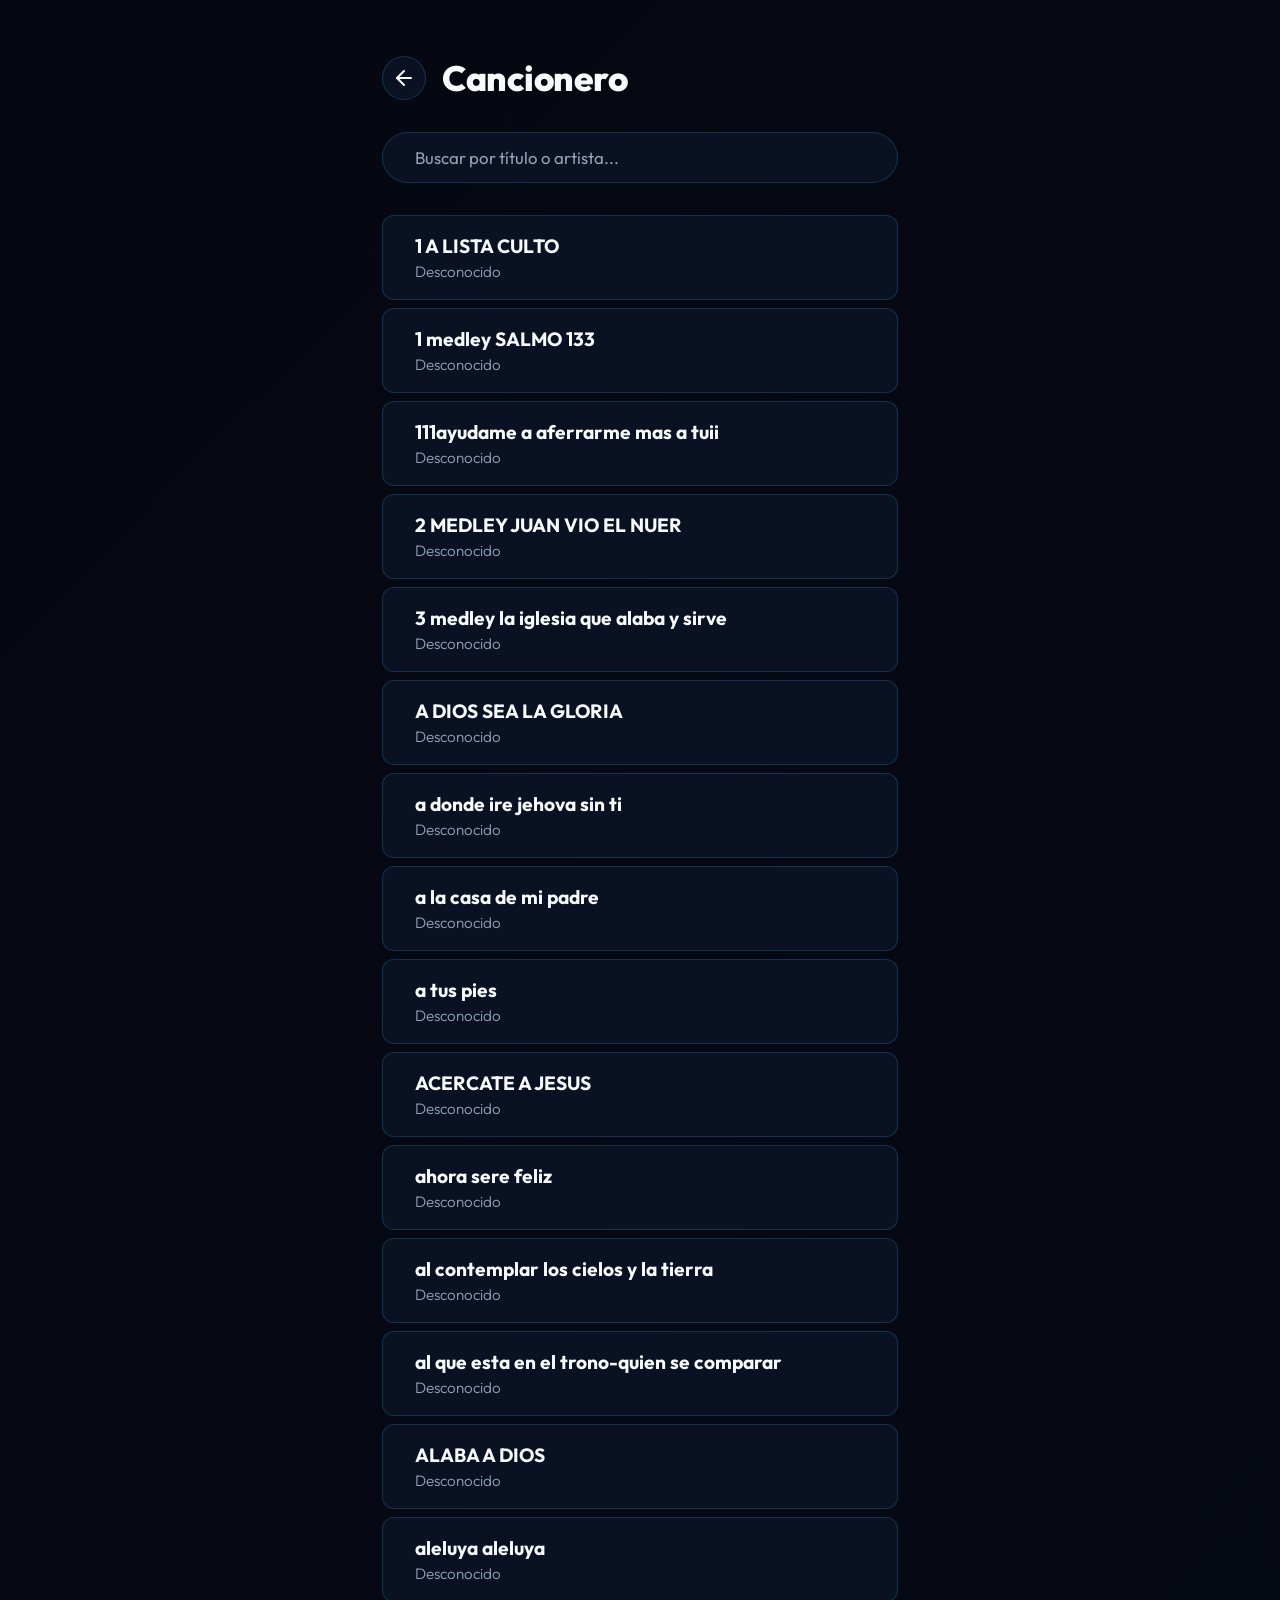
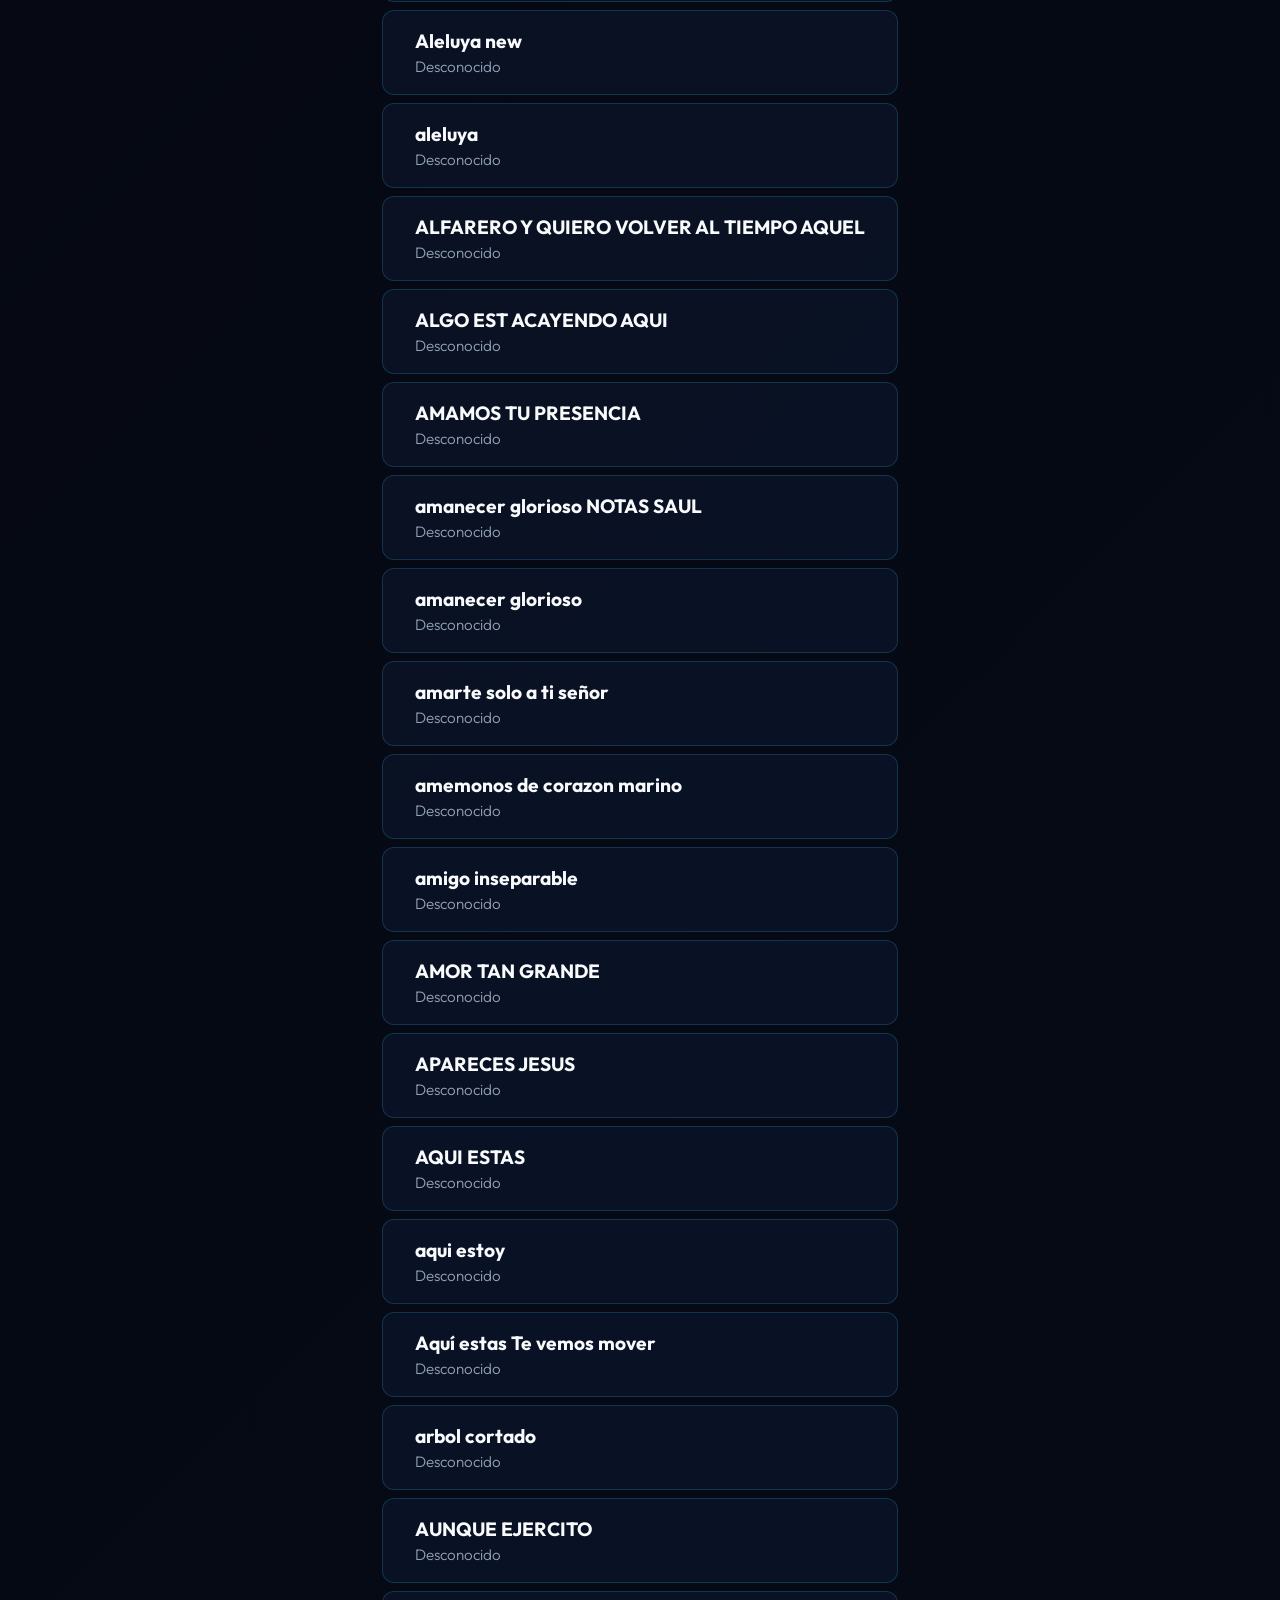
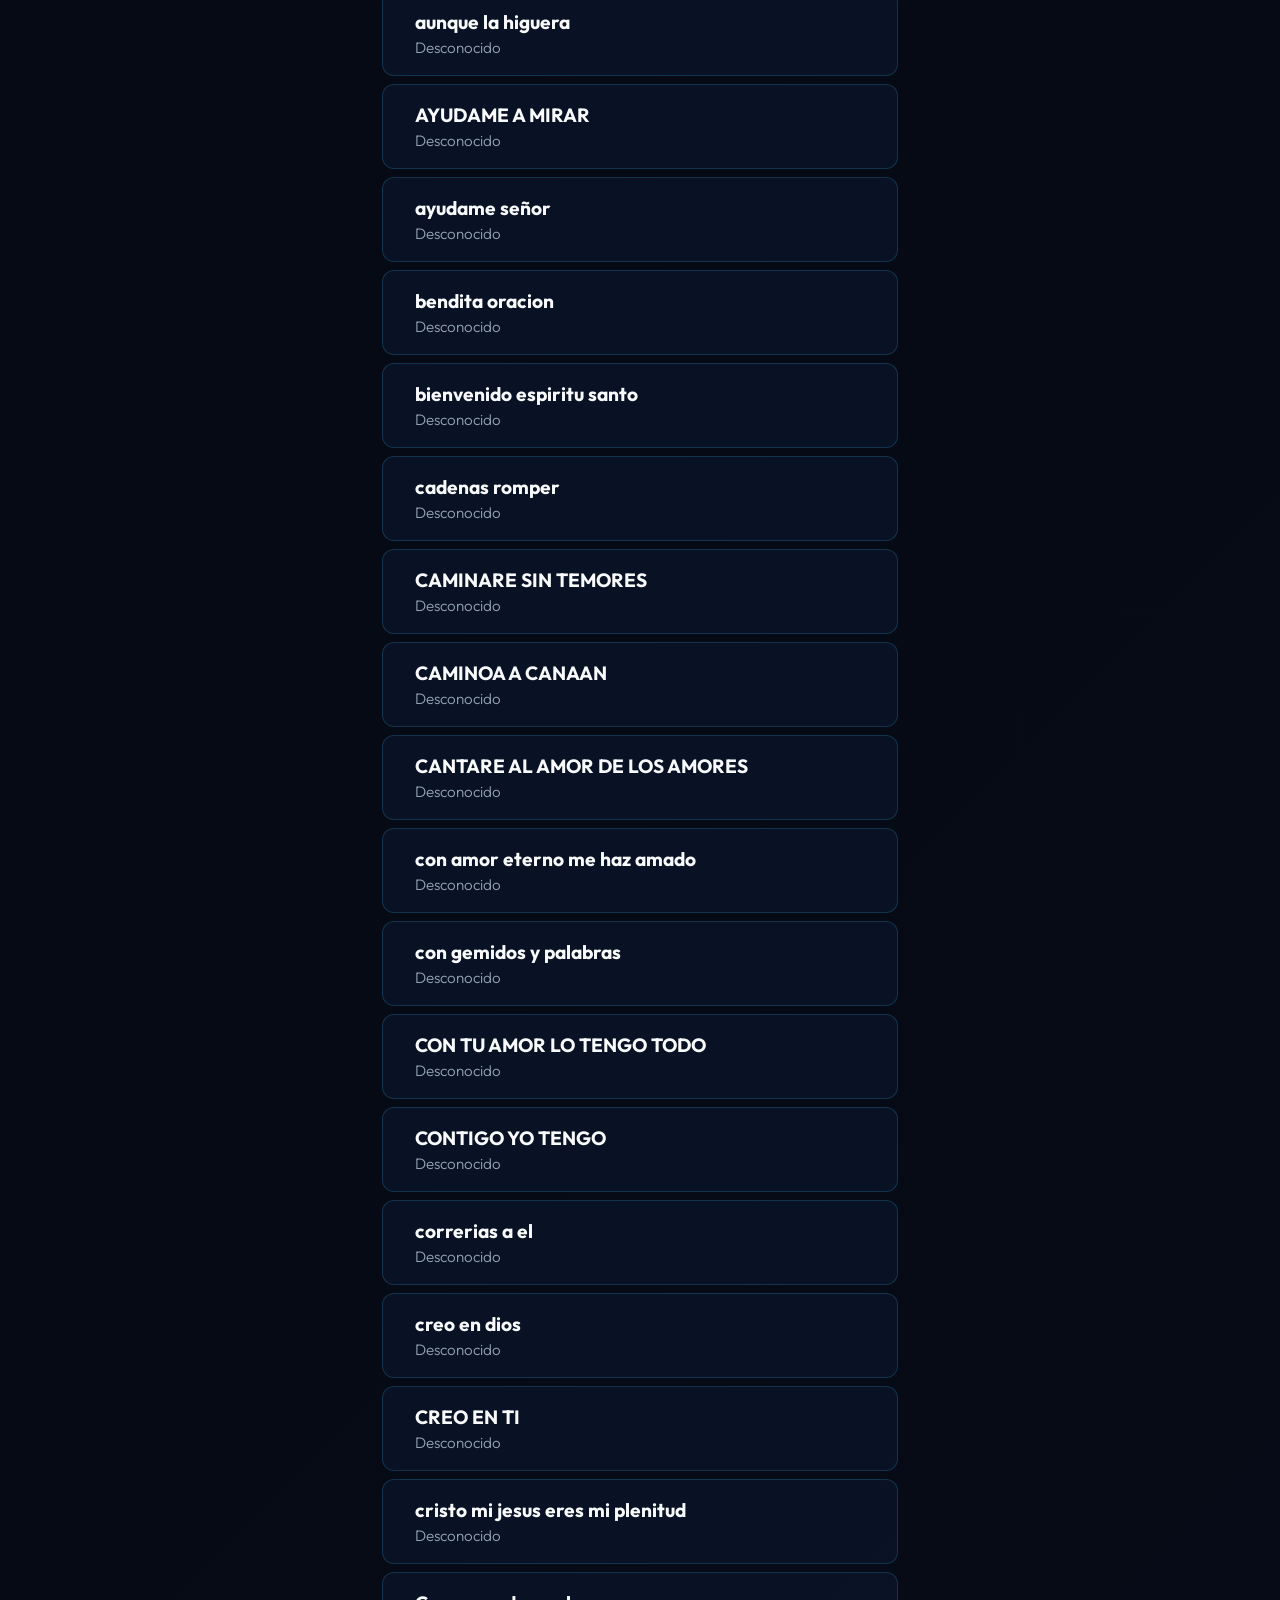
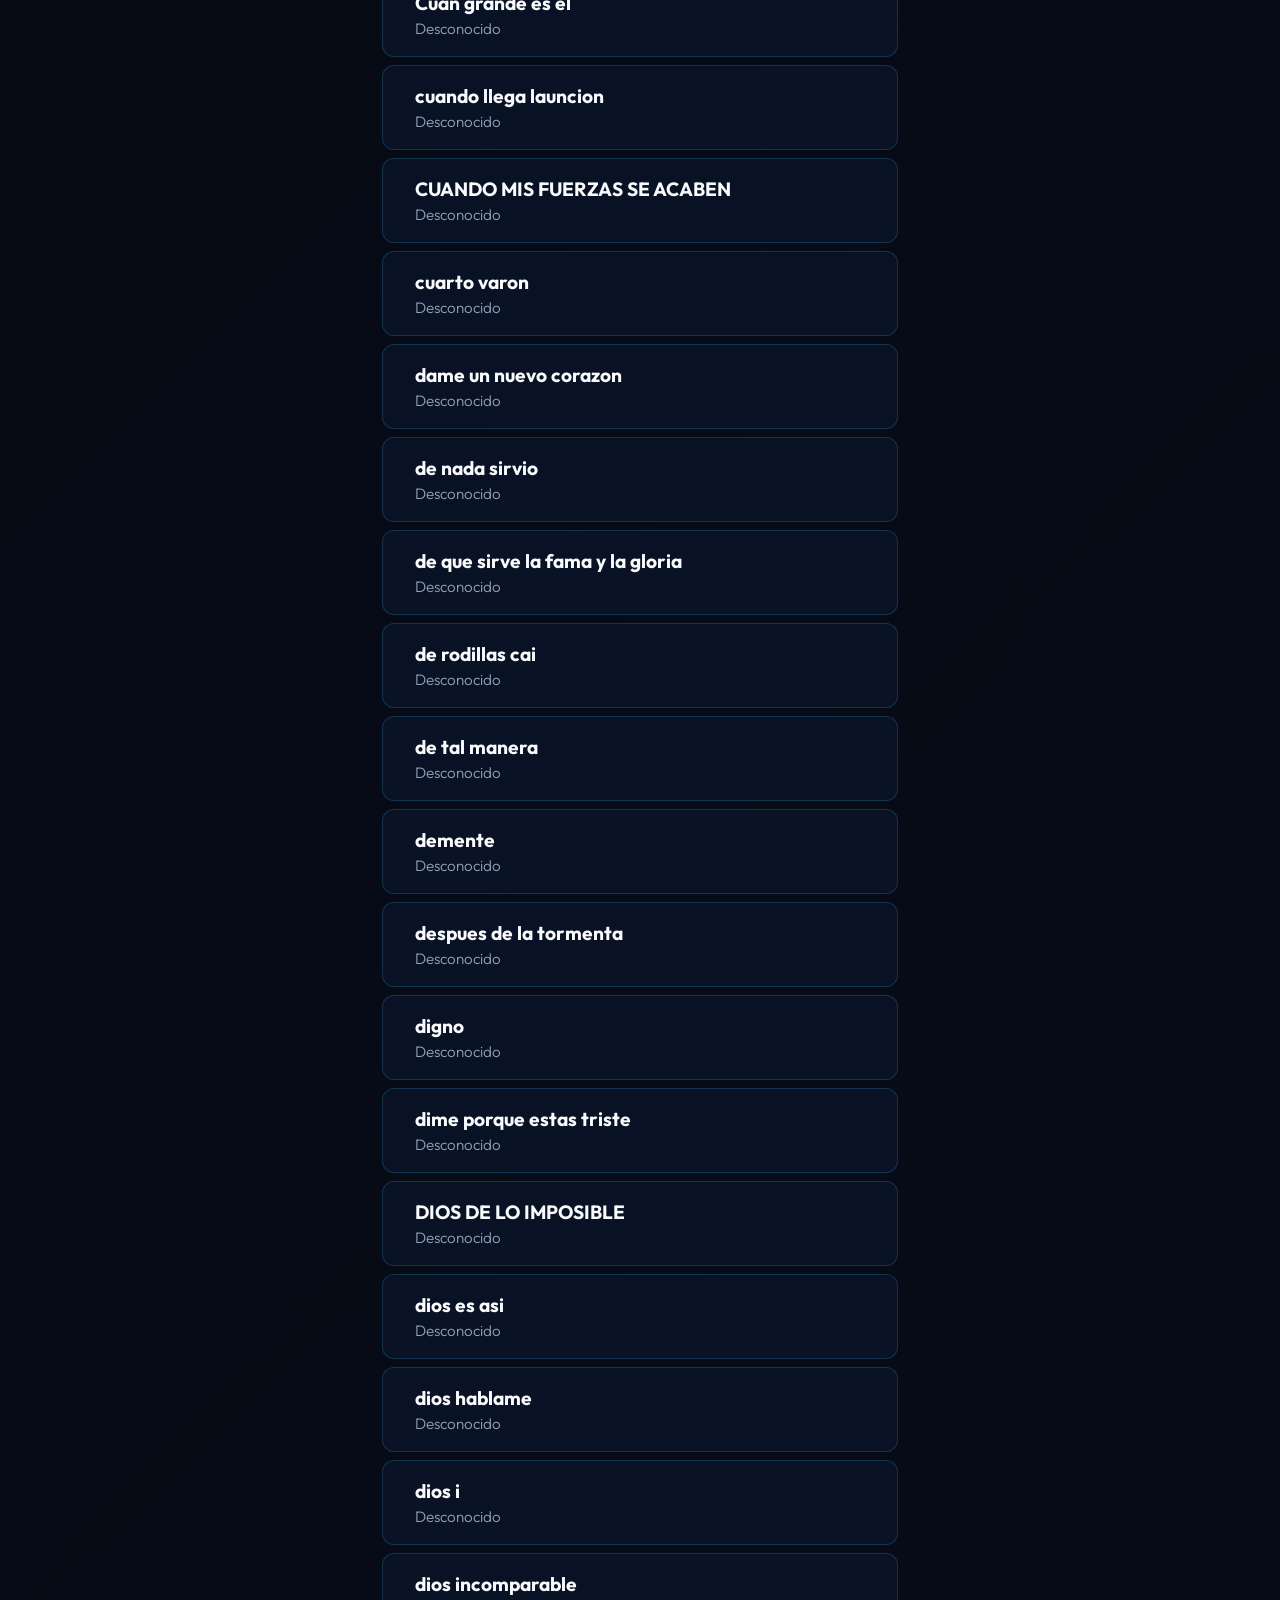
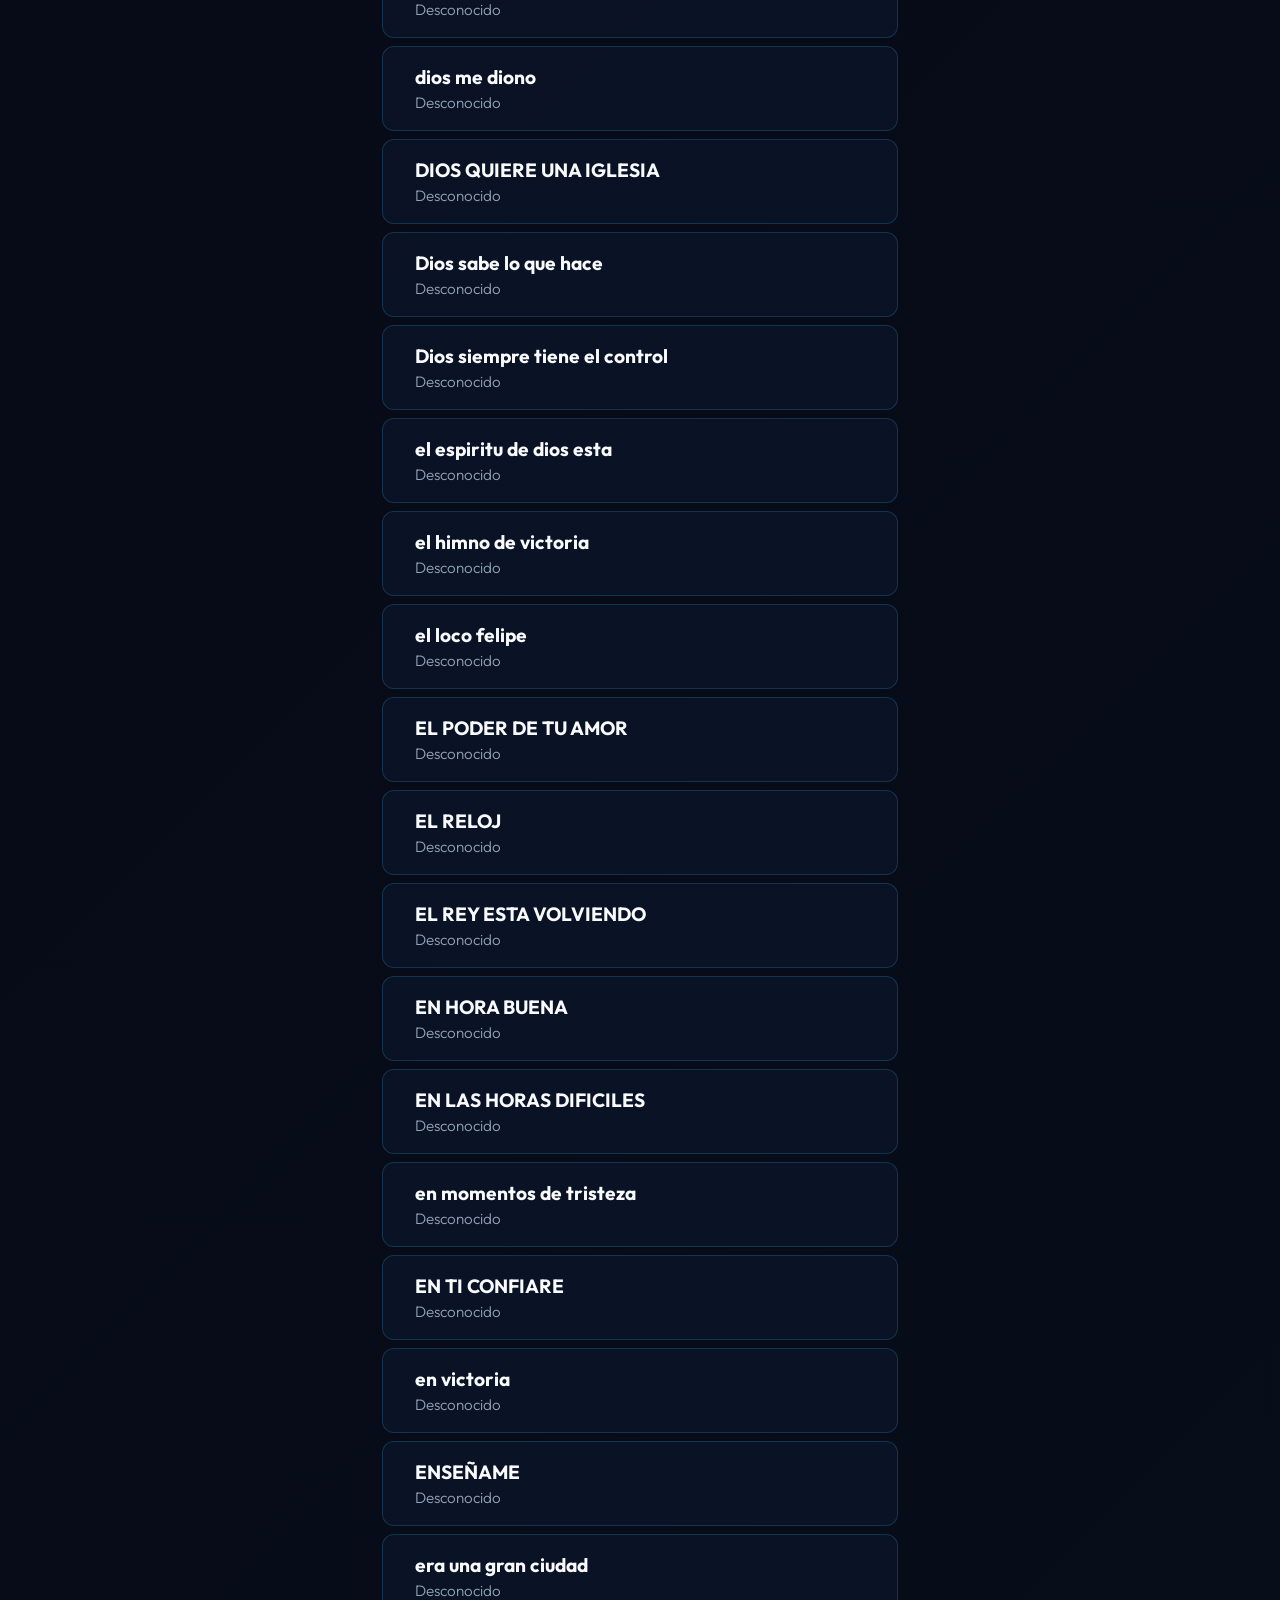
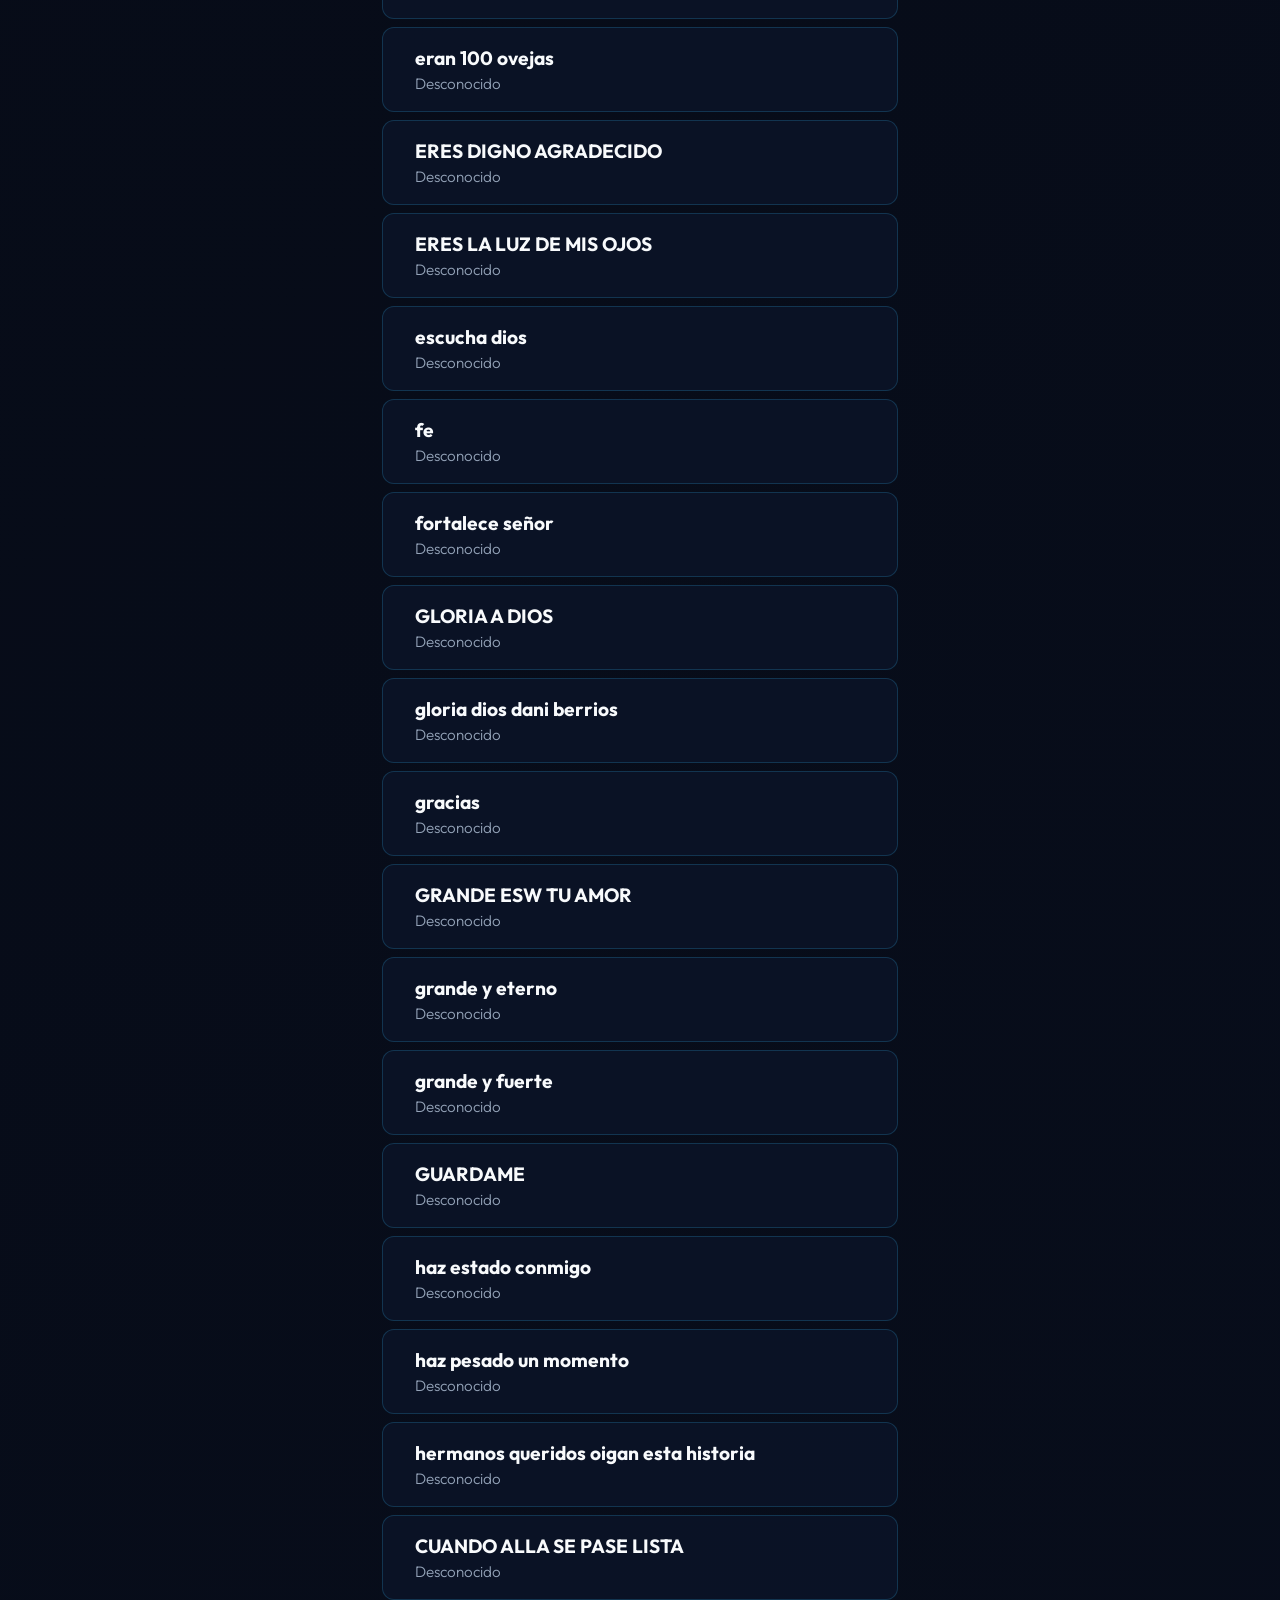
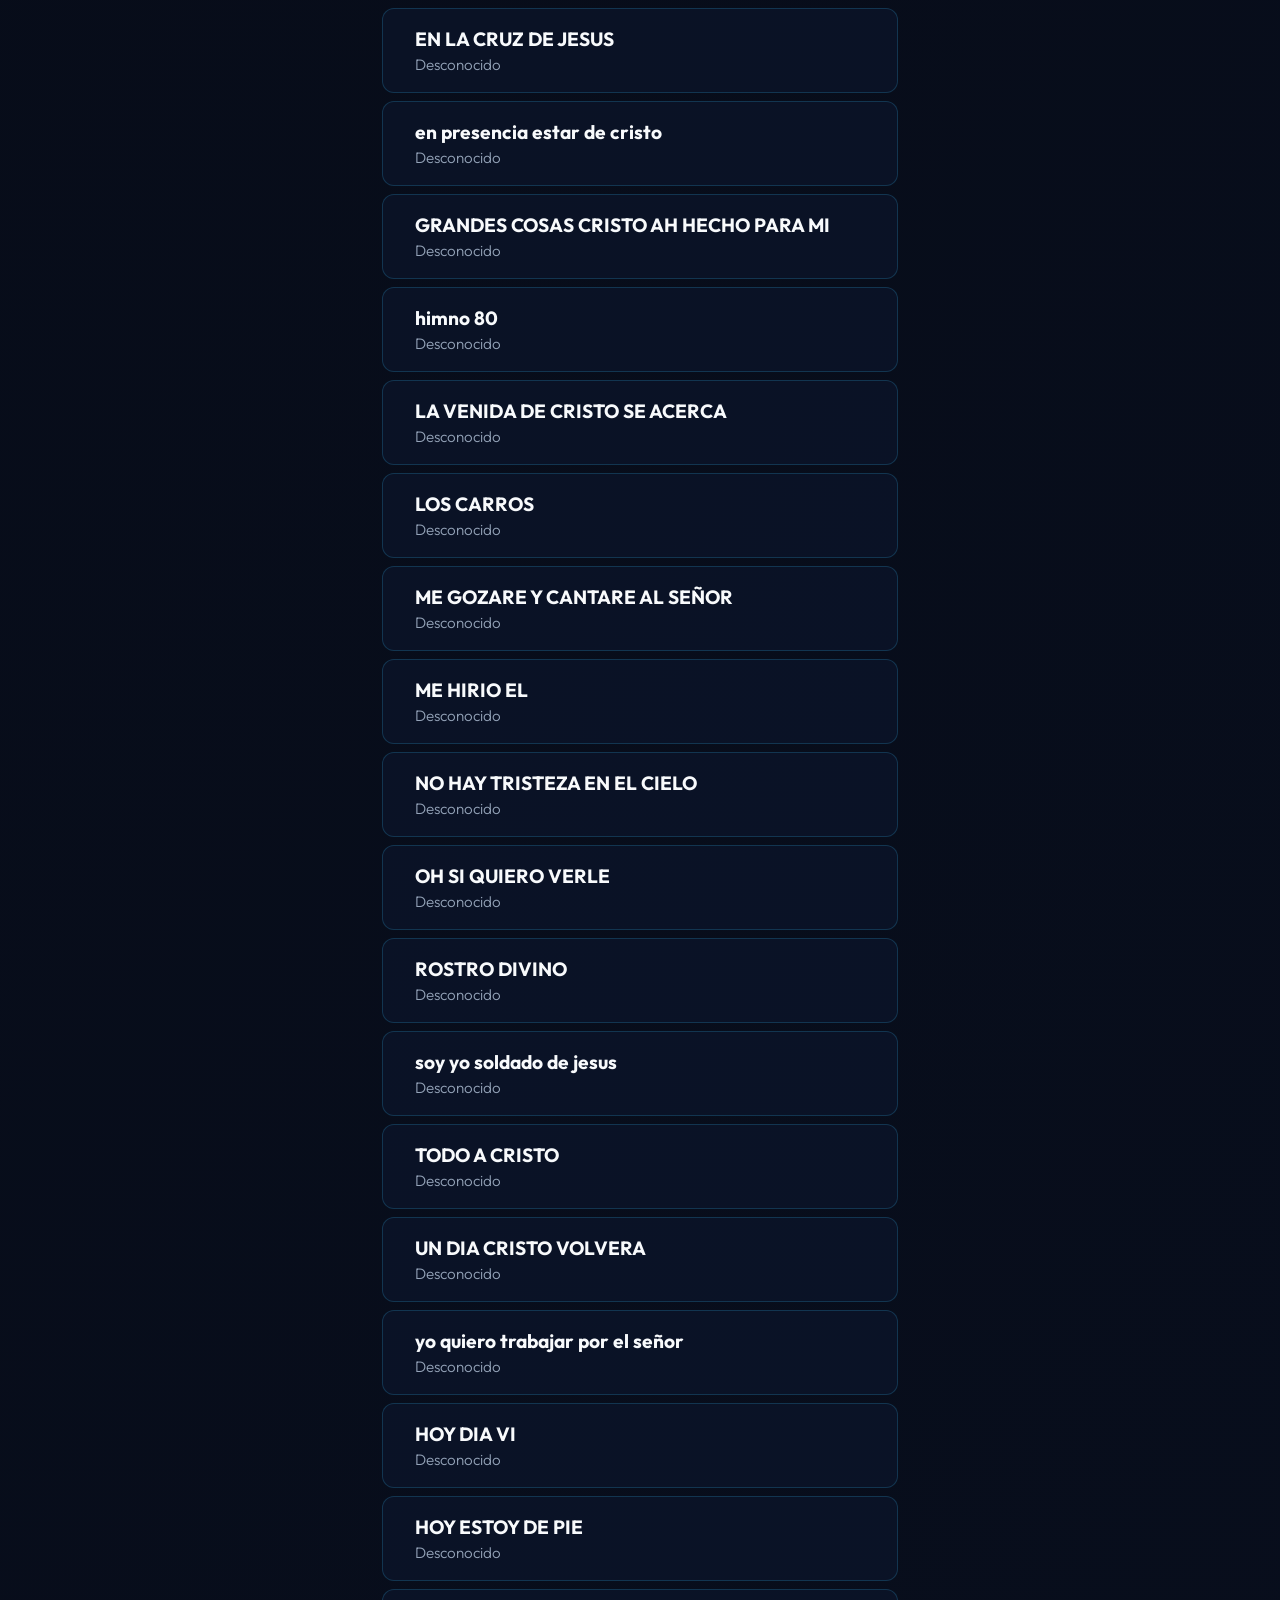
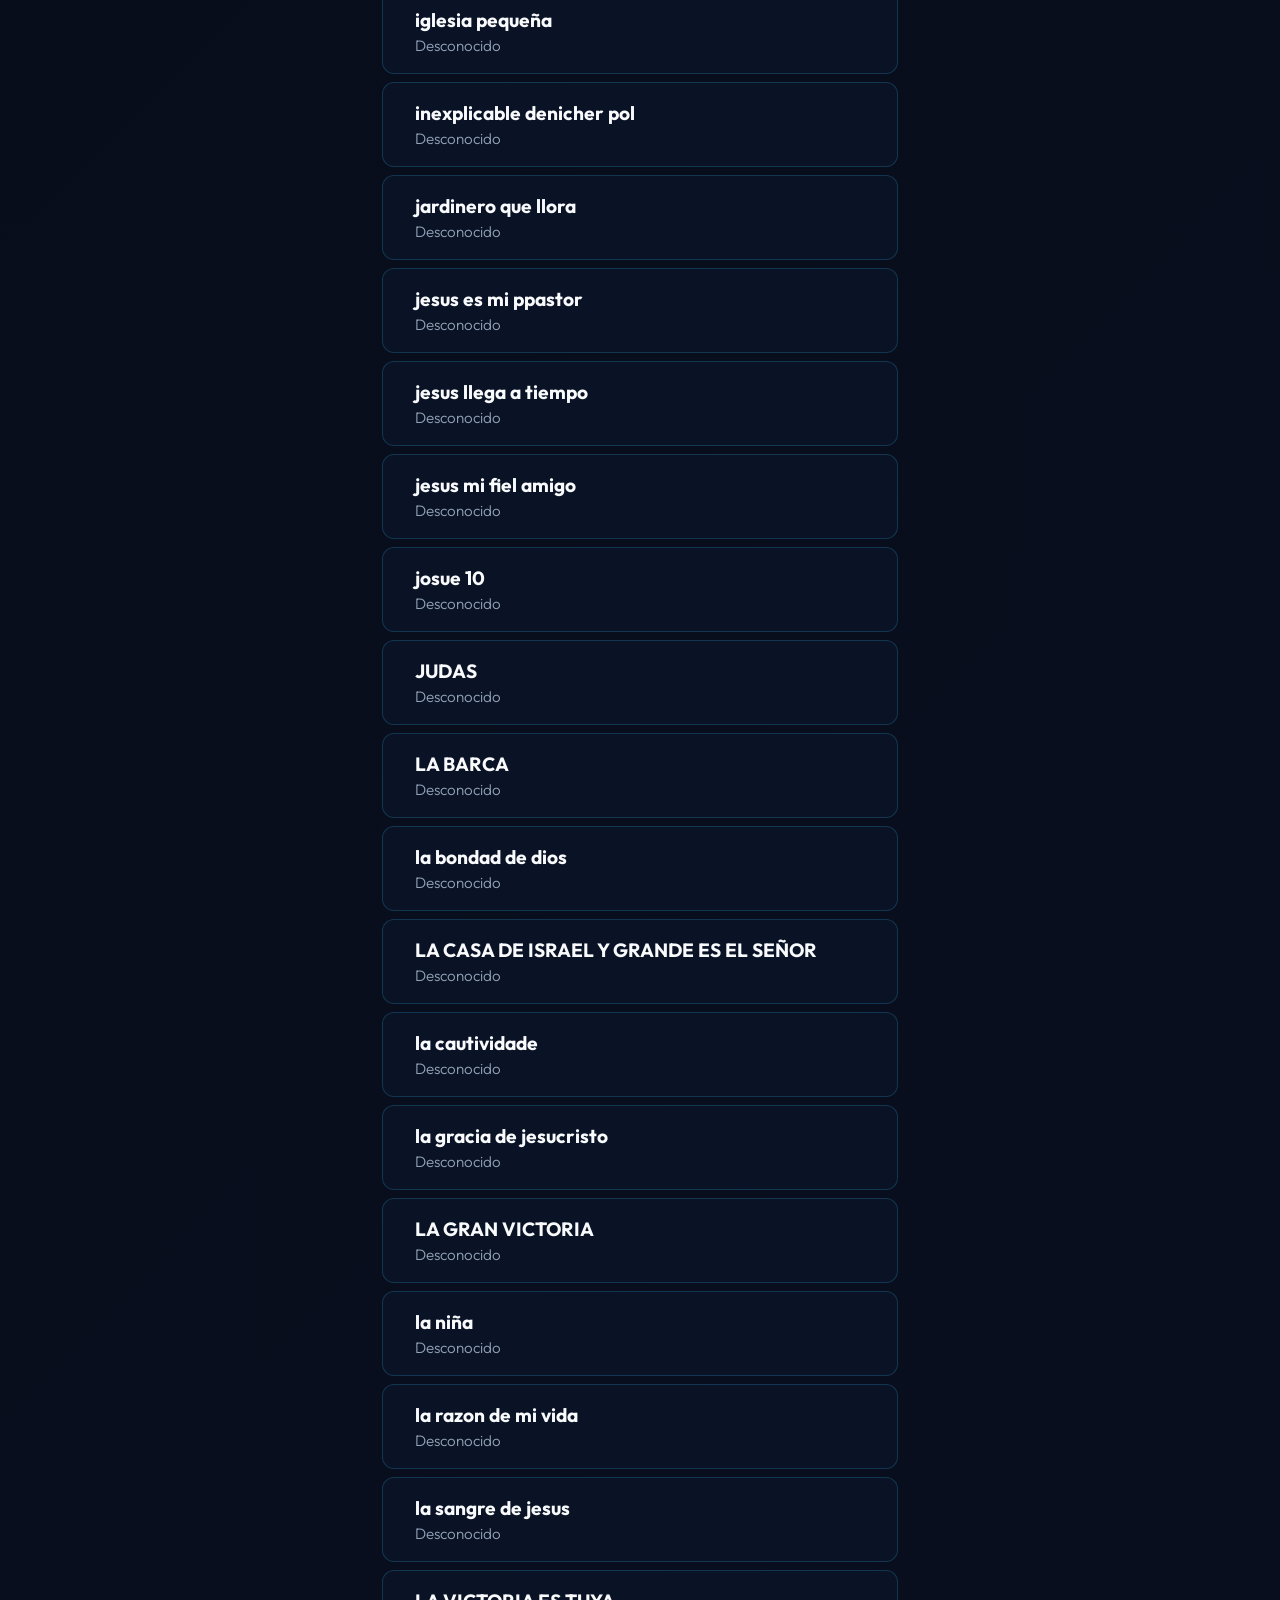
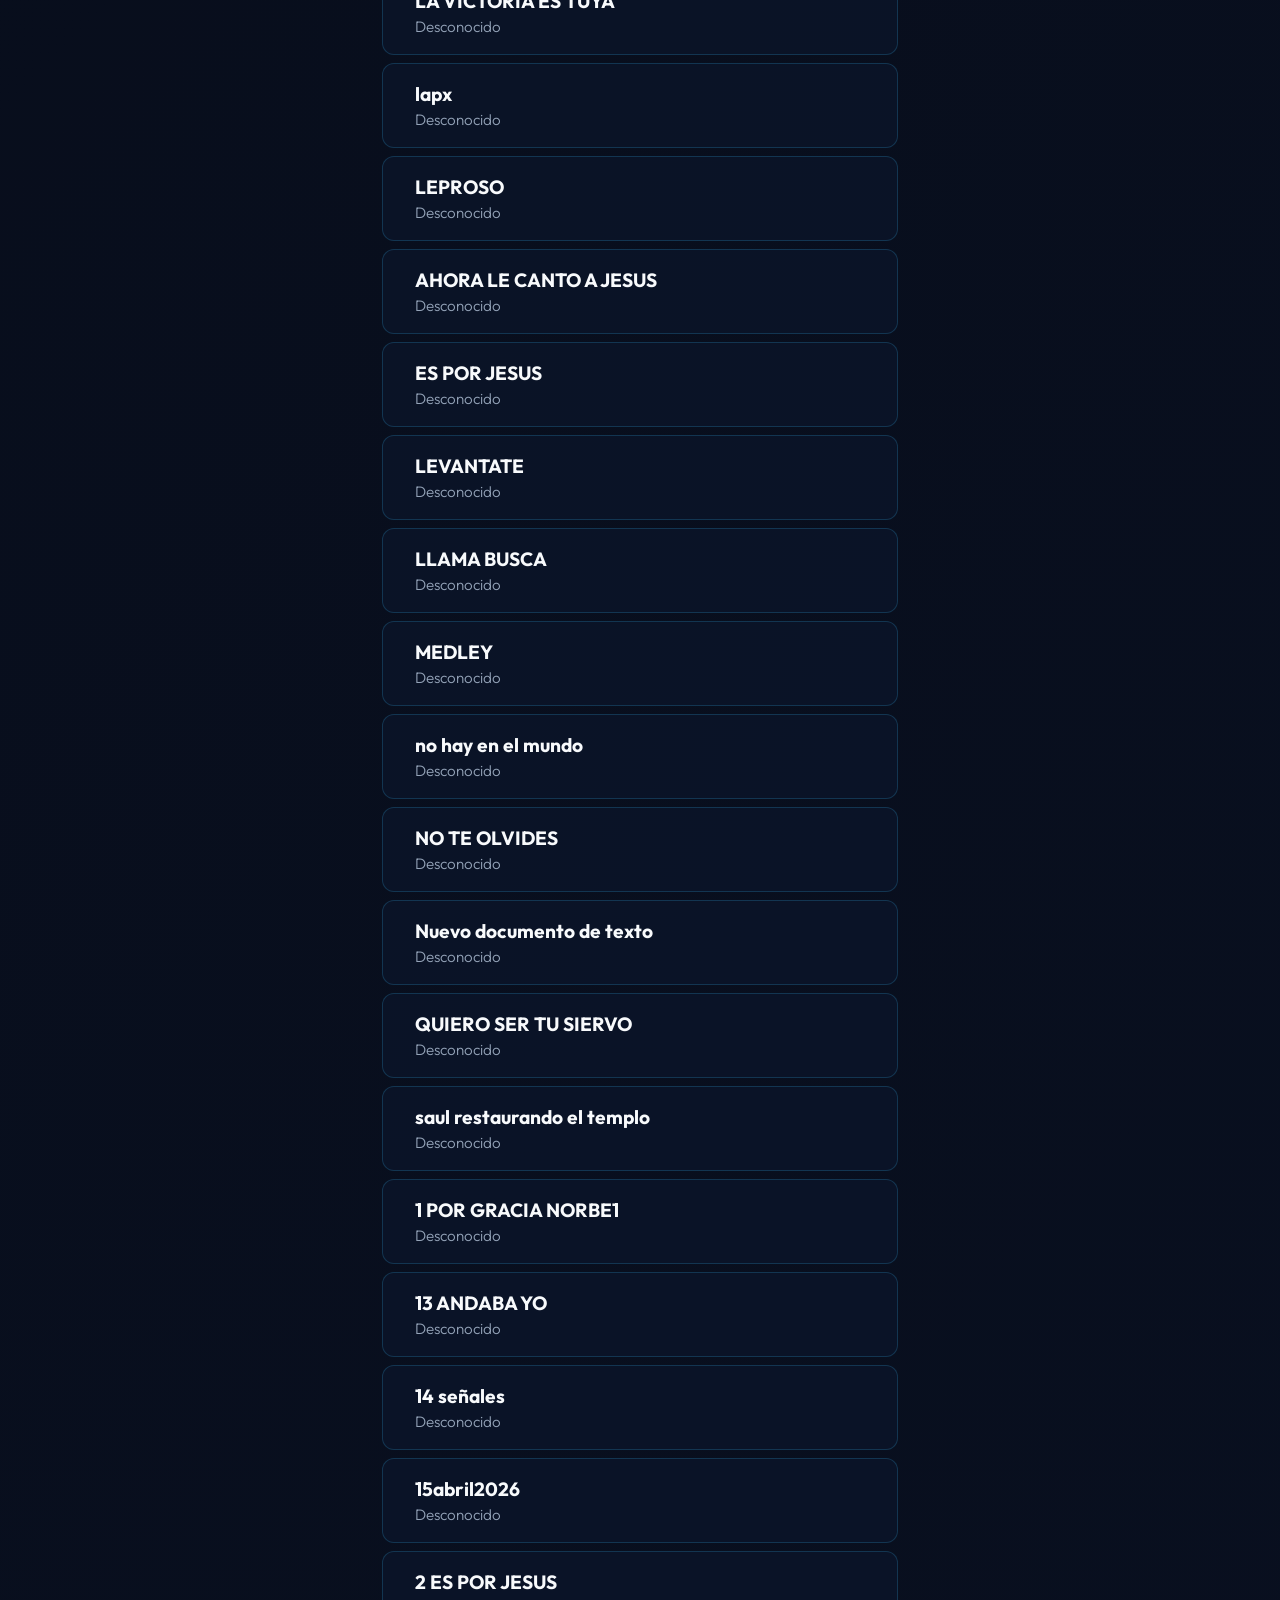
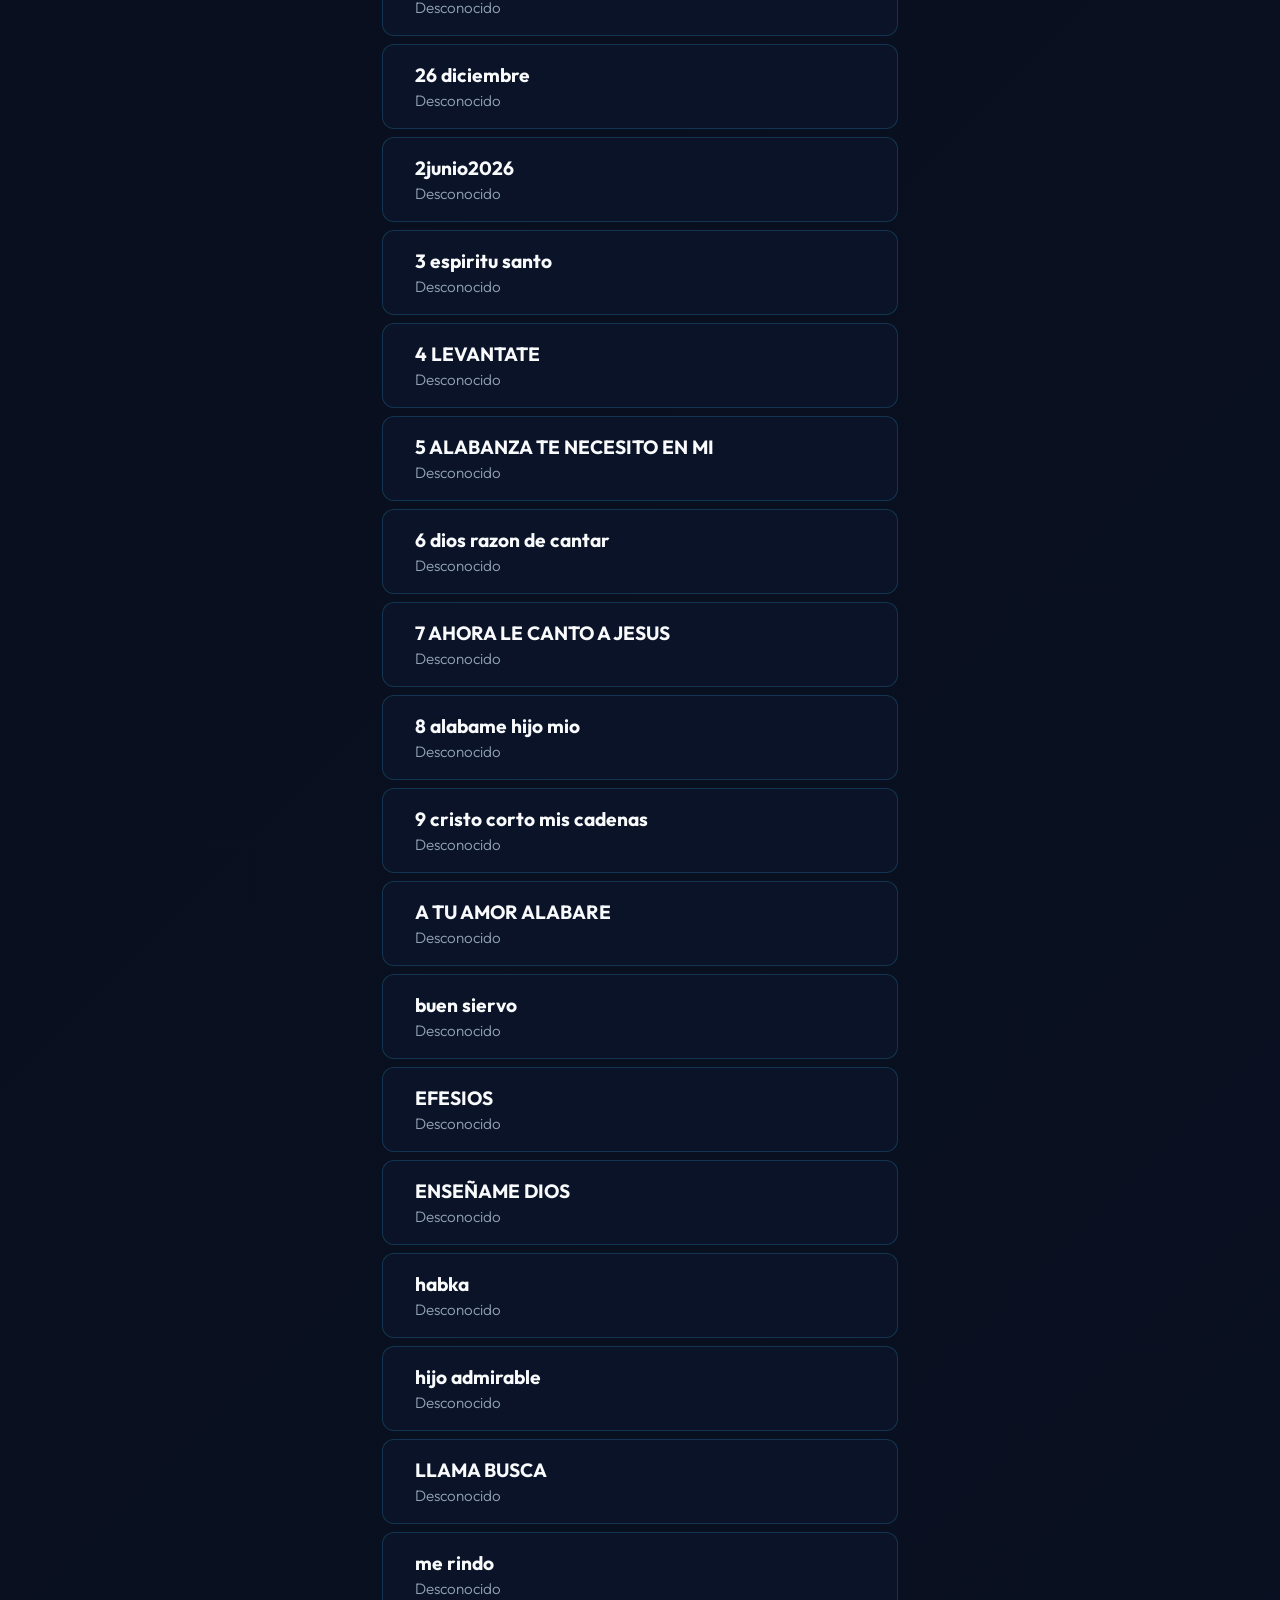
<file: cancionero.html>
<!DOCTYPE html>
<html lang="es">

<head>
  <meta charset="UTF-8">
  <meta name="viewport" content="width=device-width, initial-scale=1.0">
  <title>Cancionero - Radio Gracia y Paz</title>

  <!-- Tipografía Moderna -->
  <link rel="preconnect" href="https://fonts.googleapis.com">
  <link rel="preconnect" href="https://fonts.gstatic.com" crossorigin>
  <link href="https://fonts.googleapis.com/css2?family=Outfit:wght@300;400;600;800&display=swap" rel="stylesheet">

  <!-- Estilos -->
  <link rel="stylesheet" href="css/variables.css">
  <link rel="stylesheet" href="css/style.css">
  <link rel="stylesheet" href="css/cancionero.css">
</head>

<body class="app-body">
  <main class="cancionero">

    <!-- Header -->
    <header class="cancionero__header">
      <a href="index.html" class="cancionero__back-btn" aria-label="Volver">
        <svg width="24" height="24" viewBox="0 0 24 24" fill="none" stroke="currentColor" stroke-width="2" stroke-linecap="round" stroke-linejoin="round">
          <line x1="19" y1="12" x2="5" y2="12"></line>
          <polyline points="12 19 5 12 12 5"></polyline>
        </svg>
      </a>
      <h1 class="cancionero__title">Cancionero</h1>
    </header>

    <!-- Vista de Lista -->
    <section id="listView" class="cancionero__list-view">
      <input type="text" id="searchInput" class="cancionero__search" placeholder="Buscar por título o artista...">
      <div id="songList" class="cancionero__list">
        <!-- Las canciones se cargarán aquí dinámicamente -->
      </div>
    </section>

    <!-- Vista de Canción Individual -->
    <section id="songView" class="song-view">
      <div class="song-view__header">
        <h2 id="songTitle" class="cancionero__title"></h2>
        <p id="songArtist" class="cancionero__item-artist"></p>
        
        <div class="song-view__controls">
          <span class="song-view__controls-label">Tono: <span id="currentToneOffset">0</span></span>
          <button id="btnToneDown" class="song-view__btn" aria-label="Bajar un semitono">-1</button>
          <button id="btnToneUp" class="song-view__btn" aria-label="Subir un semitono">+1</button>
        </div>
      </div>
      
      <div id="songContent" class="song-view__content">
        <!-- Letra y acordes aquí -->
      </div>
    </section>

  </main>

  <script src="js/cancionero.js"></script>
</body>
</html>
</file>
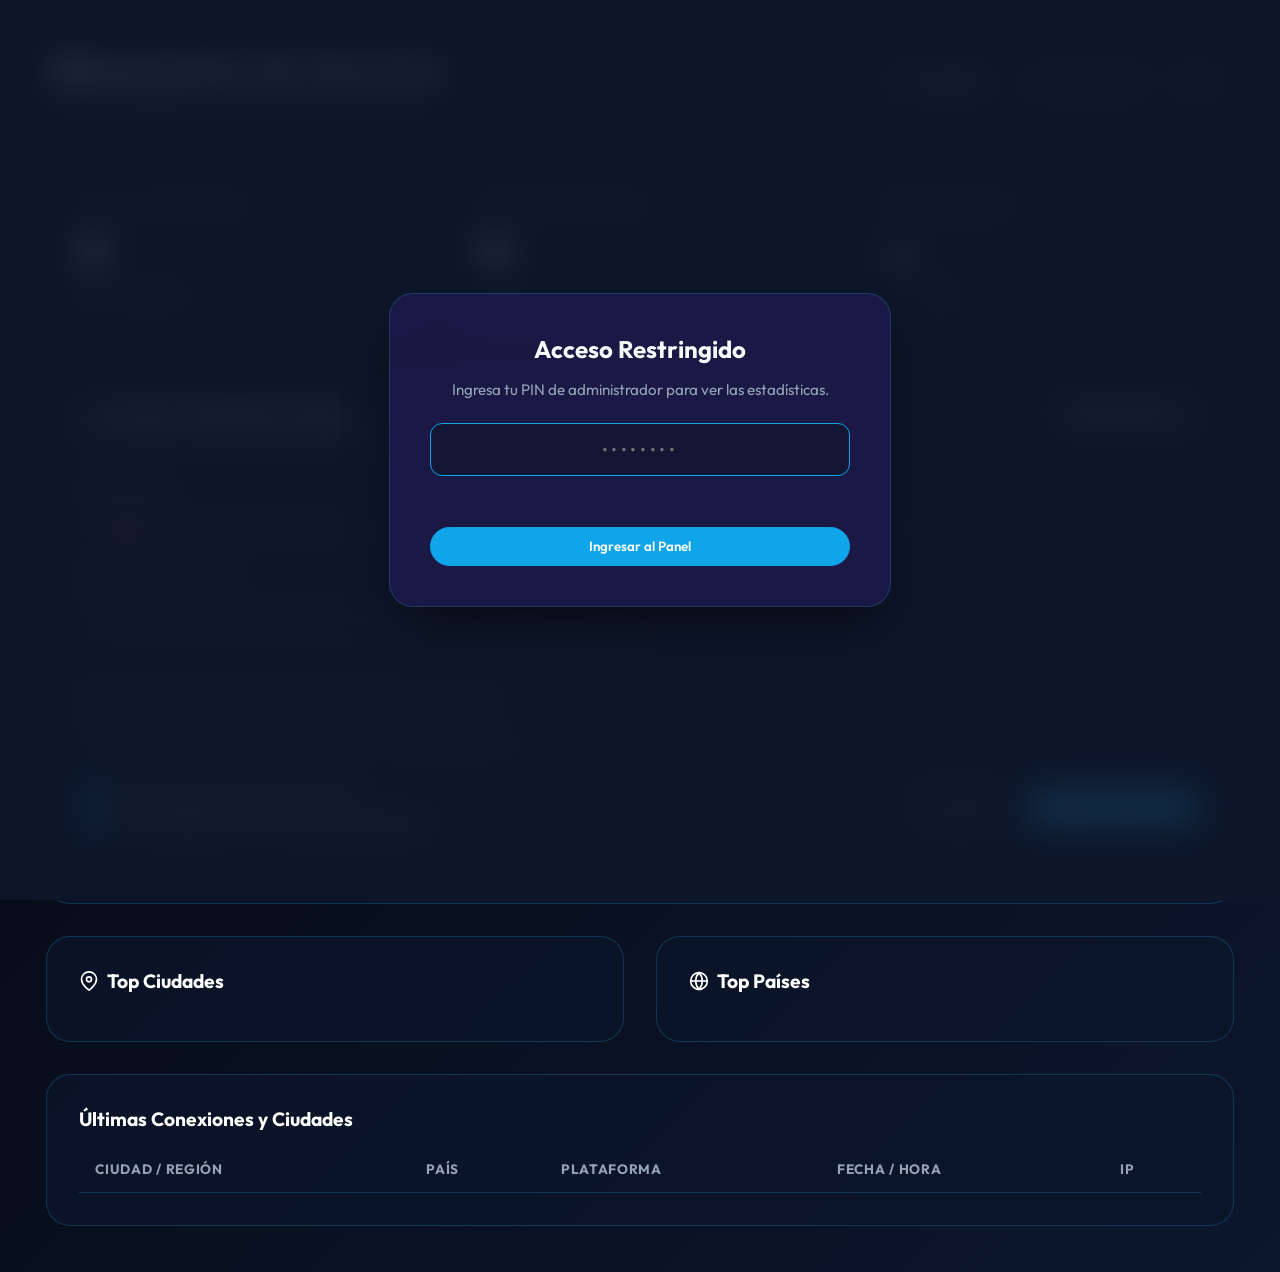
<file: dashboard.html>
<!DOCTYPE html>
<html lang="es">

<head>
  <meta charset="UTF-8">
  <meta name="viewport" content="width=device-width, initial-scale=1.0">
  <title>Dashboard Privado de Oyentes — Radio Gracia y Paz</title>
  <meta name="description" content="Panel privado de analíticas de oyentes y ubicaciones en tiempo real.">
  <link rel="icon" type="image/png" href="public/logo.png">

  <!-- Tipografía Moderna -->
  <link rel="preconnect" href="https://fonts.googleapis.com">
  <link rel="preconnect" href="https://fonts.gstatic.com" crossorigin>
  <link href="https://fonts.googleapis.com/css2?family=Outfit:wght@300;400;600;800&display=swap" rel="stylesheet">

  <!-- Estilos BEM -->
  <link rel="stylesheet" href="css/variables.css">
  <link rel="stylesheet" href="css/dashboard.module.css">
</head>

<body class="dashboard">

  <!-- Header -->
  <header class="dashboard__header">
    <div class="dashboard__title-group">
      <h1 class="dashboard__title">Ubicaciones de Oyentes</h1>
      <p class="dashboard__subtitle">Monitoreo geográfico por ciudad y país en tiempo real</p>
    </div>
    <div class="dashboard__actions">
      <button class="dashboard__btn" id="refreshBtn" aria-label="Actualizar datos">
        <svg width="18" height="18" viewBox="0 0 24 24" fill="none" stroke="currentColor" stroke-width="2"
          stroke-linecap="round" stroke-linejoin="round">
          <path d="M21 12a9 9 0 0 0-9-9 9.75 9.75 0 0 0-6.74 2.74L3 8"></path>
          <path d="M3 3v5h5"></path>
          <path d="M3 12a9 9 0 0 0 9 9 9.75 9.75 0 0 0 6.74-2.74L21 16"></path>
          <path d="M16 21v-5h5"></path>
        </svg>
        Actualizar
      </button>
      <button class="dashboard__btn dashboard__btn--danger" id="clearBtn" aria-label="Borrar historial">
        Limpiar Historial
      </button>
      <button class="dashboard__btn" id="logoutBtn" aria-label="Cerrar sesión">
        Salir
      </button>
    </div>
  </header>

  <!-- Tarjetas de Resumen (Stats Grid) -->
  <section class="dashboard__stats-grid" aria-label="Métricas Principales">
    <article class="stat-card">
      <p class="stat-card__label">Total de Conexiones</p>
      <h2 class="stat-card__value" id="totalListeners">0</h2>
      <p class="stat-card__footer">Historial registrado</p>
    </article>

    <article class="stat-card">
      <p class="stat-card__label">Oyentes Activos Hoy</p>
      <h2 class="stat-card__value" id="activeNow">0</h2>
      <p class="stat-card__footer">En los últimos 30 min</p>
    </article>

    <article class="stat-card">
      <p class="stat-card__label">Ciudad Principal</p>
      <h2 class="stat-card__value" id="topCityName">—</h2>
      <p class="stat-card__footer" id="topCityCount">0 conexiones</p>
    </article>
  </section>

  <!-- Sección de Avisos y Comunicados a Oyentes (In-App) -->
  <section class="announcement-admin" aria-label="Gestión de Avisos">
    <div class="announcement-admin__header">
      <div class="announcement-admin__title-group">
        <h2 class="announcement-admin__title">
          <svg width="22" height="22" viewBox="0 0 24 24" fill="none" stroke="currentColor" stroke-width="2" stroke-linecap="round" stroke-linejoin="round">
            <path d="M18 8A6 6 0 0 0 6 8c0 7-3 9-3 9h18s-3-2-3-9"></path>
            <path d="M13.73 21a2 2 0 0 1-3.46 0"></path>
          </svg>
          Avisos a Oyentes (In-App)
        </h2>
        <p class="announcement-admin__subtitle">Envía mensajes o avisos en tiempo real a los usuarios que abren la web o la app Android.</p>
      </div>
      <div class="announcement-admin__badge" id="announcementStatusBadge">Comprobando...</div>
    </div>

    <form class="announcement-admin__form" id="announcementForm">
      <div class="announcement-admin__field">
        <label for="announcementTitle" class="announcement-admin__label">Título del Aviso</label>
        <input type="text" id="announcementTitle" class="announcement-admin__input" placeholder="Ej: 🔴 ¡Estamos transmitiendo en Vivo!" required maxlength="80">
      </div>

      <div class="announcement-admin__field">
        <label for="announcementMessage" class="announcement-admin__label">Mensaje para los oyentes</label>
        <textarea id="announcementMessage" class="announcement-admin__textarea" rows="3" placeholder="Ej: Te invitamos a sintonizar el programa especial de hoy con el Pastor... ¡Conéctate!" required maxlength="250"></textarea>
      </div>

      <div class="announcement-admin__field">
        <label for="announcementYoutube" class="announcement-admin__label">Enlace o ID de YouTube Live para la Ventana Emergente (Opcional)</label>
        <input type="text" id="announcementYoutube" class="announcement-admin__input" placeholder="Ej: https://www.youtube.com/watch?v=... o tu ID de canal UC...">
      </div>

      <div class="announcement-admin__row">
        <div class="announcement-admin__checkboxes">
          <label class="announcement-admin__checkbox-label">
            <input type="checkbox" id="announcementActive" class="announcement-admin__checkbox" checked>
            <span>Mostrar aviso dentro de la web y la app</span>
          </label>
          <label class="announcement-admin__checkbox-label">
            <input type="checkbox" id="announcementSendPush" class="announcement-admin__checkbox" checked>
            <span>Enviar Notificación Push a los celulares (PushAlert)</span>
          </label>
        </div>
        <div class="announcement-admin__buttons">
          <button type="button" class="dashboard__btn dashboard__btn--danger" id="deleteAnnouncementBtn">
            Desactivar
          </button>
          <button type="submit" class="dashboard__btn dashboard__btn--primary" id="saveAnnouncementBtn">
            Publicar y Enviar Push
          </button>
        </div>
      </div>
      <p class="announcement-admin__feedback" id="announcementFeedback"></p>
    </form>
  </section>

  <!-- Rankings de Ciudades y Países -->
  <section class="dashboard__rank-grid" aria-label="Top de Ubicaciones">
    <article class="rank-card">
      <h2 class="rank-card__title">
        <svg width="20" height="20" viewBox="0 0 24 24" fill="none" stroke="currentColor" stroke-width="2">
          <path d="M21 10c0 7-9 13-9 13s-9-6-9-13a9 9 0 0 1 18 0z"></path>
          <circle cx="12" cy="10" r="3"></circle>
        </svg>
        Top Ciudades
      </h2>
      <ul class="rank-card__list" id="topCitiesList">
        <!-- Relleno por JS -->
      </ul>
    </article>

    <article class="rank-card">
      <h2 class="rank-card__title">
        <svg width="20" height="20" viewBox="0 0 24 24" fill="none" stroke="currentColor" stroke-width="2">
          <circle cx="12" cy="12" r="10"></circle>
          <line x1="2" y1="12" x2="22" y2="12"></line>
          <path d="M12 2a15.3 15.3 0 0 1 4 10 15.3 15.3 0 0 1-4 10 15.3 15.3 0 0 1-4-10 15.3 15.3 0 0 1 4-10z"></path>
        </svg>
        Top Países
      </h2>
      <ul class="rank-card__list" id="topCountriesList">
        <!-- Relleno por JS -->
      </ul>
    </article>
  </section>

  <!-- Tabla de Historial Detallado -->
  <section class="dashboard__table-section" aria-label="Historial Detallado">
    <h2 class="rank-card__title">Últimas Conexiones y Ciudades</h2>
    <table class="data-table">
      <thead class="data-table__head">
        <tr>
          <th class="data-table__header-cell">Ciudad / Región</th>
          <th class="data-table__header-cell">País</th>
          <th class="data-table__header-cell">Plataforma</th>
          <th class="data-table__header-cell">Fecha / Hora</th>
          <th class="data-table__header-cell">IP</th>
        </tr>
      </thead>
      <tbody class="data-table__body" id="listenersTableBody">
        <!-- Relleno por JS -->
      </tbody>
    </table>
  </section>

  <!-- Modal Privado para Ingreso de PIN -->
  <div class="dashboard-modal" id="pinModal" aria-hidden="true">
    <div class="dashboard-modal__content">
      <h2 class="dashboard-modal__title">Acceso Restringido</h2>
      <p class="dashboard-modal__text">Ingresa tu PIN de administrador para ver las estadísticas.</p>
      <form class="dashboard-modal__form" id="pinForm">
        <input type="password" class="dashboard-modal__input" id="pinInput" placeholder="••••••••" required
          autocomplete="off">
        <p class="dashboard-modal__error" id="pinError"></p>
        <button type="submit" class="dashboard__btn dashboard__btn--primary" style="justify-content: center;">
          Ingresar al Panel
        </button>
      </form>
    </div>
  </div>

  <script src="js/dashboard.js"></script>
</body>

</html>
</file>
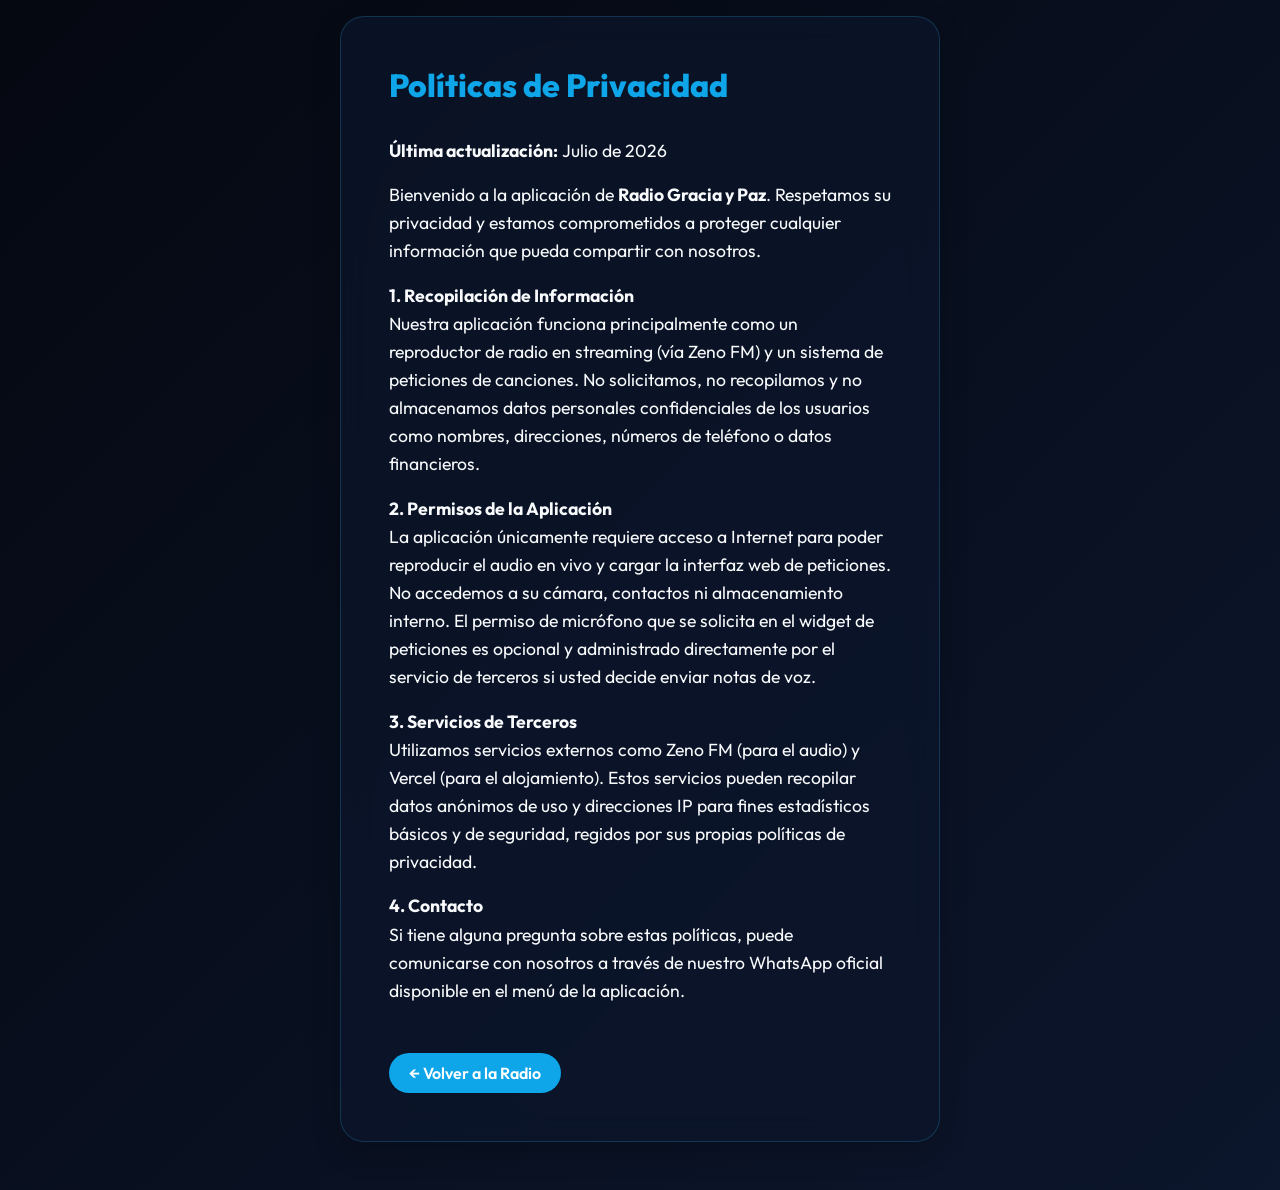
<file: privacy.html>
<!DOCTYPE html>
<html lang="es">
<head>
  <meta charset="UTF-8">
  <meta name="viewport" content="width=device-width, initial-scale=1.0">
  <title>Políticas de Privacidad - Radio Gracia y Paz</title>
  <link rel="preconnect" href="https://fonts.googleapis.com">
  <link rel="preconnect" href="https://fonts.gstatic.com" crossorigin>
  <link href="https://fonts.googleapis.com/css2?family=Outfit:wght@300;400;600;800&display=swap" rel="stylesheet">
  <link rel="stylesheet" href="css/variables.css">
  <link rel="stylesheet" href="css/style.css">
  <style>
    .privacy-container {
      background: var(--color-glass-bg);
      border: 1px solid var(--color-glass-border);
      border-radius: var(--border-radius-lg);
      padding: var(--spacing-xl);
      backdrop-filter: blur(16px);
      -webkit-backdrop-filter: blur(16px);
      box-shadow: 0 10px 30px rgba(0, 0, 0, 0.2);
      max-width: 800px;
      margin: 0 auto;
    }
    .privacy-title {
      font-size: 2rem;
      font-weight: 800;
      margin-bottom: var(--spacing-lg);
      color: var(--color-primary);
    }
    .privacy-text {
      font-size: 1.1rem;
      line-height: 1.6;
      margin-bottom: var(--spacing-md);
      color: var(--color-text-main);
    }
    .back-btn {
      display: inline-block;
      margin-top: var(--spacing-lg);
      background: var(--color-primary);
      color: white;
      text-decoration: none;
      padding: 10px 20px;
      border-radius: var(--border-radius-full);
      font-weight: 600;
      transition: background-color 0.2s, transform 0.2s;
    }
    .back-btn:hover {
      background: var(--color-primary-hover);
      transform: translateY(-2px);
    }
  </style>
</head>
<body class="app-body">
  <main class="app-container" style="display: block;">
    <section class="privacy-container">
      <h1 class="privacy-title">Políticas de Privacidad</h1>
      
      <p class="privacy-text">
        <strong>Última actualización:</strong> Julio de 2026
      </p>
      
      <p class="privacy-text">
        Bienvenido a la aplicación de <strong>Radio Gracia y Paz</strong>. Respetamos su privacidad y estamos comprometidos a proteger cualquier información que pueda compartir con nosotros.
      </p>

      <p class="privacy-text">
        <strong>1. Recopilación de Información</strong><br>
        Nuestra aplicación funciona principalmente como un reproductor de radio en streaming (vía Zeno FM) y un sistema de peticiones de canciones. No solicitamos, no recopilamos y no almacenamos datos personales confidenciales de los usuarios como nombres, direcciones, números de teléfono o datos financieros.
      </p>

      <p class="privacy-text">
        <strong>2. Permisos de la Aplicación</strong><br>
        La aplicación únicamente requiere acceso a Internet para poder reproducir el audio en vivo y cargar la interfaz web de peticiones. No accedemos a su cámara, contactos ni almacenamiento interno. El permiso de micrófono que se solicita en el widget de peticiones es opcional y administrado directamente por el servicio de terceros si usted decide enviar notas de voz.
      </p>

      <p class="privacy-text">
        <strong>3. Servicios de Terceros</strong><br>
        Utilizamos servicios externos como Zeno FM (para el audio) y Vercel (para el alojamiento). Estos servicios pueden recopilar datos anónimos de uso y direcciones IP para fines estadísticos básicos y de seguridad, regidos por sus propias políticas de privacidad.
      </p>

      <p class="privacy-text">
        <strong>4. Contacto</strong><br>
        Si tiene alguna pregunta sobre estas políticas, puede comunicarse con nosotros a través de nuestro WhatsApp oficial disponible en el menú de la aplicación.
      </p>

      <a href="index.html" class="back-btn">← Volver a la Radio</a>
    </section>
  </main>
</body>
</html>
</file>
<file: css/variables.css>
:root {
  /* KSM Streaming HD — Paleta Corporativa */
  --color-bg-start: #050811;
  --color-bg-end: #0c162c;
  --color-primary: #0ea5e9;
  --color-primary-hover: #0284c7;
  --color-accent-cyan: #38bdf8;
  --color-accent-glow: rgba(14, 165, 233, 0.35);
  --color-text-main: #f8fafc;
  --color-text-muted: #94a3b8;
  --color-glass-bg: rgba(12, 22, 44, 0.7);
  --color-glass-border: rgba(56, 189, 248, 0.2);
  --color-ksm-blue: #0284c7;
  --color-ksm-deep: #034275;
  --color-live-badge: #10b981;
  
  --spacing-sm: 0.5rem;
  --spacing-md: 1rem;
  --spacing-lg: 2rem;
  --spacing-xl: 3rem;
  
  --border-radius-md: 12px;
  --border-radius-lg: 24px;
  --border-radius-full: 9999px;

  --font-family-main: 'Outfit', system-ui, sans-serif;
}
</file>
<file: css/style.css>
* {
  margin: 0;
  padding: 0;
  box-sizing: border-box;
}

body {
  font-family: var(--font-family-main);
  background: linear-gradient(135deg, var(--color-bg-start), var(--color-bg-end));
  color: var(--color-text-main);
  min-height: 100vh;
  display: flex;
  justify-content: center;
  padding: var(--spacing-md);
  /* Adding some padding at bottom for mobile */
  padding-bottom: var(--spacing-xl);
}

.app-container {
  width: 100%;
  max-width: 600px;
  display: grid;
  gap: var(--spacing-lg);
  align-content: start;
}

/* Player Block */
.player {
  background: var(--color-glass-bg);
  border: 1px solid var(--color-glass-border);
  border-radius: var(--border-radius-lg);
  padding: var(--spacing-xl) var(--spacing-lg);
  backdrop-filter: blur(16px);
  -webkit-backdrop-filter: blur(16px);
  display: grid;
  gap: var(--spacing-lg);
  text-align: center;
  box-shadow: 0 10px 30px rgba(0, 0, 0, 0.2);
  position: relative;
  overflow: hidden;
  z-index: 1;
}

.player::before {
  content: '';
  position: absolute;
  top: 0;
  left: 0;
  right: 0;
  bottom: 0;
  background-image: url('../public/logo.png');
  background-size: cover;
  background-position: center;
  filter: blur(25px);
  opacity: 0.35;
  z-index: -1;
  transform: scale(1.1);
  /* Evita bordes cortados por el desenfoque */
}

/* Efecto Destello (Shine) */
.player::after {
  content: '';
  position: absolute;
  top: 0;
  left: -150%;
  width: 50%;
  height: 100%;
  background: linear-gradient(to right, transparent 0%, rgba(255, 255, 255, 0.08) 50%, transparent 100%);
  transform: skewX(-25deg);
  animation: playerShine 7s infinite;
  pointer-events: none;
  z-index: 2;
  /* Se muestra por encima del contenido sin afectar los clics */
  filter: blur(8px);
}

@keyframes playerShine {
  0% {
    left: -150%;
  }

  25% {
    left: 200%;
  }

  100% {
    left: 200%;
  }
}

.player__visual {
  display: grid;
  gap: var(--spacing-md);
  justify-items: center;
}

.player__artwork {
  width: 180px;
  aspect-ratio: 1;
  border-radius: 50%;
  background: transparent;
  display: flex;
  align-items: center;
  justify-content: center;
  box-shadow: 0 8px 32px rgba(139, 92, 246, 0.4);
  position: relative;
  overflow: hidden;
}

.player__artwork--playing::after {
  content: '';
  position: absolute;
  top: -4px;
  left: -4px;
  right: -4px;
  bottom: -4px;
  border-radius: 50%;
  border: 2px solid var(--color-primary);
  animation: pulse 1.5s ease-out infinite;
  pointer-events: none;
}

@keyframes pulse {
  0% {
    transform: scale(1);
    opacity: 0.8;
  }

  100% {
    transform: scale(1.15);
    opacity: 0;
  }
}

.player__logo {
  width: 100%;
  height: 100%;
  object-fit: cover;
  border-radius: 50%;
  -webkit-mask-image: radial-gradient(circle, black 58%, transparent 100%);
  mask-image: radial-gradient(circle, black 58%, transparent 100%);
}

.player__info {
  display: grid;
  gap: 4px;
}

.player__title {
  font-size: clamp(1.5rem, 5vw, 2.2rem);
  font-weight: 800;
  letter-spacing: -0.5px;
}

.player__subtitle {
  font-size: 1.1rem;
  color: var(--color-text-muted);
  font-weight: 300;
}

.player__controls {
  display: flex;
  justify-content: center;
  margin-top: var(--spacing-sm);
}

.player__btn {
  background: var(--color-primary);
  color: white;
  border: none;
  width: 72px;
  height: 72px;
  border-radius: var(--border-radius-full);
  font-size: 1.8rem;
  cursor: pointer;
  display: flex;
  align-items: center;
  justify-content: center;
  transition: transform 0.2s cubic-bezier(0.175, 0.885, 0.32, 1.275), background-color 0.2s;
  box-shadow: 0 4px 20px rgba(139, 92, 246, 0.5);
}

.player__btn:hover {
  background: var(--color-primary-hover);
  transform: scale(1.08);
}

.player__btn:active {
  transform: scale(0.95);
}

/* Watermark Centered */
.watermark-center {
  margin-top: var(--spacing-sm);
  display: flex;
  justify-content: center;
  align-items: center;
  opacity: 0.85;
}

.watermark-center__image {
  width: 50px;
  height: auto;
  filter: drop-shadow(0 2px 8px rgba(14, 165, 233, 0.4));
  transition: transform 0.3s ease;
}

.watermark-center__image:hover {
  transform: scale(1.08);
}

/* =========================================
   Player KSM Streaming HD Brand Badge
   ========================================= */
.player__brand-badge {
  display: inline-flex;
  align-items: center;
  justify-self: center;
  gap: 0.5rem;
  padding: 0.35rem 0.9rem;
  border-radius: var(--border-radius-full);
  background: rgba(14, 165, 233, 0.12);
  border: 1px solid rgba(56, 189, 248, 0.28);
  box-shadow: 0 2px 10px rgba(14, 165, 233, 0.15);
  font-size: 0.72rem;
  font-weight: 700;
  letter-spacing: 0.08em;
  color: var(--color-accent-cyan);
}

.player__brand-dot {
  width: 7px;
  height: 7px;
  border-radius: 50%;
  background-color: var(--color-live-badge);
  box-shadow: 0 0 8px var(--color-live-badge);
  animation: pulseDot 2s infinite ease-in-out;
}

@keyframes pulseDot {
  0%, 100% {
    opacity: 1;
    transform: scale(1);
  }
  50% {
    opacity: 0.4;
    transform: scale(0.8);
  }
}

.player__brand-text {
  line-height: 1;
}

/* =========================================
   Sidebar / Drawer Styles
   ========================================= */

/* Menu Button */
.menu-btn {
  position: fixed;
  top: var(--spacing-md);
  left: var(--spacing-md);
  z-index: 100;
  background: var(--color-glass-bg);
  border: 1px solid var(--color-glass-border);
  color: var(--color-text-main);
  width: 48px;
  height: 48px;
  border-radius: var(--border-radius-full);
  display: flex;
  align-items: center;
  justify-content: center;
  cursor: pointer;
  backdrop-filter: blur(12px);
  -webkit-backdrop-filter: blur(12px);
  box-shadow: 0 4px 12px rgba(0, 0, 0, 0.15);
  transition: background-color 0.2s, transform 0.2s;
}

.menu-btn:hover {
  background: rgba(255, 255, 255, 0.15);
  transform: scale(1.05);
}

/* Share Button */
.share-btn {
  position: fixed;
  top: var(--spacing-md);
  right: var(--spacing-md);
  z-index: 100;
  background: var(--color-glass-bg);
  border: 1px solid var(--color-glass-border);
  color: var(--color-text-main);
  width: 48px;
  height: 48px;
  border-radius: var(--border-radius-full);
  display: flex;
  align-items: center;
  justify-content: center;
  cursor: pointer;
  backdrop-filter: blur(12px);
  -webkit-backdrop-filter: blur(12px);
  box-shadow: 0 4px 12px rgba(0, 0, 0, 0.15);
  transition: background-color 0.2s, transform 0.2s, color 0.2s, border-color 0.2s;
}

.share-btn:hover {
  background: rgba(255, 255, 255, 0.15);
  color: var(--color-accent-cyan);
  border-color: rgba(56, 189, 248, 0.5);
  transform: scale(1.05);
}

.share-btn:active {
  transform: scale(0.95);
}

/* Sidebar Overlay */
.sidebar-overlay {
  position: fixed;
  top: 0;
  left: 0;
  width: 100%;
  height: 100%;
  background: rgba(0, 0, 0, 0.5);
  backdrop-filter: blur(4px);
  -webkit-backdrop-filter: blur(4px);
  z-index: 1000;
  opacity: 0;
  visibility: hidden;
  transition: opacity 0.3s ease, visibility 0.3s ease;
}

.sidebar-overlay--active {
  opacity: 1;
  visibility: visible;
}

/* Sidebar Drawer */
.sidebar {
  position: fixed;
  top: 0;
  left: -100%;
  width: 280px;
  max-width: 80vw;
  height: 100%;
  background: var(--color-glass-bg);
  backdrop-filter: blur(24px);
  -webkit-backdrop-filter: blur(24px);
  border-right: 1px solid var(--color-glass-border);
  z-index: 1001;
  display: flex;
  flex-direction: column;
  transition: left 0.3s cubic-bezier(0.4, 0, 0.2, 1);
  box-shadow: 4px 0 24px rgba(0, 0, 0, 0.3);
}

.sidebar--active {
  left: 0;
}

.sidebar__header {
  display: flex;
  align-items: center;
  justify-content: space-between;
  padding: var(--spacing-lg);
  border-bottom: 1px solid var(--color-glass-border);
}

.sidebar__title {
  font-size: 1.5rem;
  font-weight: 600;
}

.sidebar__close {
  background: transparent;
  border: none;
  color: var(--color-text-main);
  cursor: pointer;
  display: flex;
  align-items: center;
  justify-content: center;
  padding: 4px;
  border-radius: 50%;
  transition: background-color 0.2s;
}

.sidebar__close:hover {
  background: rgba(255, 255, 255, 0.1);
}

.sidebar__content {
  padding: var(--spacing-lg);
  display: flex;
  flex-direction: column;
  gap: var(--spacing-xl);
  overflow-y: auto;
  flex: 1;
}

.sidebar__section {
  display: flex;
  flex-direction: column;
  gap: var(--spacing-sm);
}

.sidebar__subtitle {
  font-size: 0.9rem;
  color: var(--color-text-muted);
  text-transform: uppercase;
  letter-spacing: 1px;
  margin-bottom: 4px;
}

.sidebar__link {
  color: var(--color-text-main);
  text-decoration: none;
  font-size: 1.1rem;
  display: flex;
  align-items: center;
  gap: 12px;
  padding: 8px 0;
  transition: color 0.2s;
}

.sidebar__link:hover {
  color: var(--color-primary);
}

.sidebar__link--whatsapp {
  color: #25D366;
}

.sidebar__link--whatsapp:hover {
  color: #128C7E;
}

.sidebar__ad {
  margin-top: auto;
  background: linear-gradient(135deg, rgba(14, 165, 233, 0.15), rgba(14, 165, 233, 0.04));
  border: 1px solid var(--color-glass-border);
  border-radius: var(--border-radius-md);
  padding: var(--spacing-md);
  text-align: center;
}

.sidebar__ad-title {
  font-size: 1.15rem;
  font-weight: 700;
  margin-bottom: 6px;
  color: var(--color-accent-cyan);
}

.sidebar__ad-text {
  font-size: 0.85rem;
  color: var(--color-text-muted);
  margin-bottom: 12px;
  line-height: 1.4;
}

.sidebar__ad-btn {
  display: inline-block;
  background: linear-gradient(135deg, var(--color-primary), var(--color-primary-hover));
  color: white;
  text-decoration: none;
  padding: 10px 18px;
  border-radius: var(--border-radius-full);
  font-size: 0.85rem;
  font-weight: 700;
  letter-spacing: 0.03em;
  box-shadow: 0 4px 14px rgba(14, 165, 233, 0.35);
  transition: transform 0.2s ease, box-shadow 0.2s ease;
}

.sidebar__ad-btn:hover {
  transform: translateY(-2px);
  box-shadow: 0 6px 18px rgba(14, 165, 233, 0.45);
}

/* =========================================
   Songbook Styles
   ========================================= */

.songbook {
  background: var(--color-glass-bg);
  border: 1px solid var(--color-glass-border);
  border-radius: var(--border-radius-lg);
  padding: var(--spacing-xl) var(--spacing-lg);
  backdrop-filter: blur(16px);
  -webkit-backdrop-filter: blur(16px);
  text-align: center;
  box-shadow: 0 10px 30px rgba(0, 0, 0, 0.2);
}

.songbook__content {
  display: flex;
  flex-direction: column;
  align-items: center;
  gap: var(--spacing-md);
}

.songbook__title {
  font-size: 1.8rem;
  font-weight: 800;
  color: var(--color-text-main);
  letter-spacing: -0.5px;
}

.songbook__text {
  font-size: 1.1rem;
  color: var(--color-text-muted);
  font-weight: 300;
}

.songbook__btn {
  display: inline-flex;
  align-items: center;
  gap: 12px;
  background: linear-gradient(135deg, var(--color-primary), var(--color-primary-hover));
  color: white;
  text-decoration: none;
  padding: 14px 28px;
  border-radius: var(--border-radius-full);
  font-size: 1.1rem;
  font-weight: 600;
  transition: transform 0.2s cubic-bezier(0.175, 0.885, 0.32, 1.275), background-color 0.2s;
  box-shadow: 0 4px 20px rgba(14, 165, 233, 0.4);
  margin-top: var(--spacing-sm);
}

.songbook__btn:hover {
  background: var(--color-primary-hover);
  transform: scale(1.05);
}

.songbook__btn:active {
  transform: scale(0.95);
}

/* =========================================
   Live Modal (Pantalla Completa)
   ========================================= */
.live-modal {
  position: fixed;
  inset: 0;
  background-color: var(--color-bg-start, #000000);
  z-index: 9999;
  display: flex;
  justify-content: center;
  align-items: center;
  opacity: 0;
  visibility: hidden;
  transition: opacity 0.3s ease, visibility 0.3s ease;
}

.live-modal--active {
  opacity: 1;
  visibility: visible;
}

.live-modal__content {
  width: 100%;
  height: 100%;
  display: flex;
  flex-direction: column;
  justify-content: center;
  align-items: center;
  padding: 2rem;
  gap: 1.5rem;
}

.live-modal__image {
  max-width: 100%;
  max-height: 65vh;
  object-fit: contain;
  border-radius: var(--border-radius-lg);
  box-shadow: 0 10px 30px rgba(0, 0, 0, 0.4);
}

.live-modal__text {
  color: #ffffff;
  font-size: 1.25rem;
  text-align: center;
  font-weight: 600;
  max-width: 90%;
  text-shadow: 0 2px 4px rgba(0,0,0,0.5);
}

.live-modal__close {
  position: absolute;
  top: 1rem;
  right: 1rem;
  background-color: rgba(0, 0, 0, 0.5);
  color: #fff;
  border: none;
  padding: 0.5rem 1rem;
  border-radius: 8px;
  font-family: inherit;
  z-index: 10000;
  cursor: pointer;
  transition: background-color 0.2s;
}

.live-modal__close:hover {
  background-color: rgba(0, 0, 0, 0.8);
}

/* ============================================================
   BANNER DE AVISOS Y COMUNICADOS (IN-APP) — BEM
   ============================================================ */

.announcement-banner {
  display: none;
  background: rgba(14, 165, 233, 0.12);
  border: 1px solid rgba(56, 189, 248, 0.3);
  border-radius: var(--border-radius-md);
  padding: var(--spacing-md);
  backdrop-filter: blur(12px);
  -webkit-backdrop-filter: blur(12px);
  position: relative;
  overflow: hidden;
  box-shadow: 0 4px 20px rgba(14, 165, 233, 0.2);
  animation: announcementSlideIn 0.3s ease-out;
}

.announcement-banner--visible {
  display: block;
}

@keyframes announcementSlideIn {
  from {
    opacity: 0;
    transform: translateY(-8px);
  }
  to {
    opacity: 1;
    transform: translateY(0);
  }
}

.announcement-banner__content {
  display: flex;
  align-items: flex-start;
  gap: var(--spacing-md);
}

.announcement-banner__icon {
  flex-shrink: 0;
  width: 38px;
  height: 38px;
  border-radius: var(--border-radius-full);
  background: linear-gradient(135deg, var(--color-primary), var(--color-primary-hover));
  color: #ffffff;
  display: flex;
  align-items: center;
  justify-content: center;
  box-shadow: 0 2px 10px rgba(14, 165, 233, 0.35);
}

.announcement-banner__text-wrap {
  flex: 1;
  display: flex;
  flex-direction: column;
  gap: 0.25rem;
}

.announcement-banner__title {
  font-size: 1rem;
  font-weight: 700;
  color: var(--color-accent-cyan);
  margin: 0;
}

.announcement-banner__message {
  font-size: 0.875rem;
  color: var(--color-text-muted);
  line-height: 1.4;
  margin: 0;
}

.announcement-banner__close {
  flex-shrink: 0;
  background: transparent;
  border: none;
  color: var(--color-text-muted);
  cursor: pointer;
  padding: 0.25rem;
  border-radius: var(--border-radius-full);
  display: flex;
  align-items: center;
  justify-content: center;
  transition: color 0.2s ease, background 0.2s ease;
}

.announcement-banner__close:hover {
  color: var(--color-text-main);
  background: rgba(255, 255, 255, 0.1);
}

/* ============================================================
   YOUTUBE LIVE CARD & MODAL — BEM
   ============================================================ */

.youtube-card {
  background: var(--color-glass-bg);
  border: 1px solid var(--color-glass-border);
  border-radius: var(--border-radius-lg);
  padding: var(--spacing-xl) var(--spacing-lg);
  backdrop-filter: blur(16px);
  -webkit-backdrop-filter: blur(16px);
  text-align: center;
  box-shadow: 0 10px 30px rgba(0, 0, 0, 0.2);
}

.youtube-card__content {
  display: flex;
  flex-direction: column;
  align-items: center;
  gap: var(--spacing-md);
}

.youtube-card__title {
  font-size: 1.8rem;
  font-weight: 800;
  color: var(--color-text-main);
  letter-spacing: -0.5px;
  margin: 0;
}

.youtube-card__text {
  font-size: 1.05rem;
  color: var(--color-text-muted);
  font-weight: 300;
  margin: 0;
}

.youtube-card__btn {
  display: inline-flex;
  align-items: center;
  gap: 12px;
  background: linear-gradient(135deg, #e50914 0%, #b91c1c 100%);
  color: #ffffff;
  border: none;
  cursor: pointer;
  padding: 14px 28px;
  border-radius: var(--border-radius-full);
  font-family: var(--font-family-main);
  font-size: 1.05rem;
  font-weight: 700;
  letter-spacing: 0.02em;
  transition: transform 0.2s cubic-bezier(0.175, 0.885, 0.32, 1.275), box-shadow 0.2s ease;
  box-shadow: 0 4px 20px rgba(229, 9, 20, 0.4);
  margin-top: var(--spacing-sm);
}

.youtube-card__btn:hover {
  transform: scale(1.05);
  box-shadow: 0 6px 26px rgba(229, 9, 20, 0.6);
}

.youtube-card__btn:active {
  transform: scale(0.96);
}

.youtube-card__icon {
  flex-shrink: 0;
}

/* Modal Popup */
.youtube-modal {
  position: fixed;
  inset: 0;
  z-index: 3000;
  display: flex;
  justify-content: center;
  align-items: center;
  padding: var(--spacing-md);
  opacity: 0;
  visibility: hidden;
  transition: opacity 0.3s ease, visibility 0.3s ease;
}

.youtube-modal--active {
  opacity: 1;
  visibility: visible;
}

.youtube-modal__overlay {
  position: absolute;
  inset: 0;
  background: rgba(3, 7, 18, 0.82);
  backdrop-filter: blur(8px);
  -webkit-backdrop-filter: blur(8px);
}

.youtube-modal__content {
  position: relative;
  z-index: 1;
  width: 100%;
  max-width: 680px;
  background: var(--color-glass-bg);
  border: 1px solid var(--color-glass-border);
  border-radius: var(--border-radius-lg);
  overflow: hidden;
  box-shadow: 0 20px 50px rgba(0, 0, 0, 0.6);
  display: flex;
  flex-direction: column;
  backdrop-filter: blur(20px);
  -webkit-backdrop-filter: blur(20px);
  animation: modalScaleIn 0.25s ease-out;
}

@keyframes modalScaleIn {
  from {
    opacity: 0;
    transform: scale(0.94);
  }
  to {
    opacity: 1;
    transform: scale(1);
  }
}

.youtube-modal__header {
  display: flex;
  justify-content: space-between;
  align-items: center;
  padding: 1rem 1.25rem;
  border-bottom: 1px solid var(--color-glass-border);
  background: rgba(12, 22, 44, 0.6);
}

.youtube-modal__title-group {
  display: flex;
  align-items: center;
  gap: 0.6rem;
}

.youtube-modal__title {
  font-size: 1rem;
  font-weight: 700;
  color: var(--color-text-main);
  margin: 0;
}

.youtube-modal__close {
  background: transparent;
  border: none;
  color: var(--color-text-muted);
  cursor: pointer;
  padding: 0.35rem;
  border-radius: var(--border-radius-full);
  display: flex;
  align-items: center;
  justify-content: center;
  transition: all 0.2s ease;
}

.youtube-modal__close:hover {
  color: #ffffff;
  background: rgba(255, 255, 255, 0.1);
  transform: rotate(90deg);
}

.youtube-modal__body {
  padding: var(--spacing-md);
  display: flex;
  flex-direction: column;
  gap: var(--spacing-md);
}

.youtube-modal__video-wrapper {
  position: relative;
  width: 100%;
  aspect-ratio: 16 / 9;
  border-radius: var(--border-radius-md);
  overflow: hidden;
  background: #000000;
  box-shadow: 0 4px 16px rgba(0, 0, 0, 0.5);
}

.youtube-modal__iframe {
  position: absolute;
  top: 0;
  left: 0;
  width: 100%;
  height: 100%;
  border: none;
}

.youtube-modal__footer {
  display: flex;
  justify-content: flex-end;
}

.youtube-modal__link {
  font-size: 0.85rem;
  color: var(--color-accent-cyan);
  text-decoration: none;
  font-weight: 600;
  display: inline-flex;
  align-items: center;
  gap: 0.4rem;
  transition: color 0.2s ease;
}

.youtube-modal__link:hover {
  color: #ffffff;
  text-decoration: underline;
}
</file>
<file: css/cancionero.css>
/* cancionero.css */
.cancionero {
  padding: var(--spacing-lg);
  max-width: 800px;
  margin: 0 auto;
  min-height: 100vh;
}

/* ── Header ────────────────────────────────────────── */
.cancionero__header {
  display: flex;
  align-items: center;
  gap: var(--spacing-md);
  margin-bottom: var(--spacing-lg);
  padding-top: var(--spacing-sm);
}

.cancionero__back-btn {
  background: var(--color-glass-bg);
  border: 1px solid var(--color-glass-border);
  color: var(--color-text-main);
  border-radius: var(--border-radius-full);
  width: 44px;
  height: 44px;
  display: flex;
  align-items: center;
  justify-content: center;
  cursor: pointer;
  text-decoration: none;
  flex-shrink: 0;
  transition: background-color 0.2s, border-color 0.2s;
}

.cancionero__back-btn:hover {
  background: var(--color-primary);
  border-color: var(--color-primary);
}

.cancionero__title {
  font-size: clamp(1.6rem, 5vw, 2.2rem);
  font-weight: 800;
  margin: 0;
  letter-spacing: -0.5px;
}

/* ── Buscador ───────────────────────────────────────── */
.cancionero__search {
  width: 100%;
  padding: 14px var(--spacing-lg);
  border-radius: var(--border-radius-full);
  border: 1px solid var(--color-glass-border);
  background: var(--color-glass-bg);
  color: var(--color-text-main);
  font-family: var(--font-family-main);
  font-size: 1.05rem;
  margin-bottom: var(--spacing-lg);
  box-sizing: border-box;
  transition: border-color 0.2s;
}

.cancionero__search::placeholder {
  color: var(--color-text-muted);
}

.cancionero__search:focus {
  outline: none;
  border-color: var(--color-primary);
  box-shadow: 0 0 0 3px rgba(14, 165, 233, 0.2);
}

/* ── Lista de Canciones ─────────────────────────────── */
.cancionero__list {
  display: flex;
  flex-direction: column;
  gap: var(--spacing-sm);
}

.cancionero__item {
  background: var(--color-glass-bg);
  border: 1px solid var(--color-glass-border);
  border-radius: var(--border-radius-md);
  padding: 18px var(--spacing-lg);
  cursor: pointer;
  transition: border-color 0.2s, background-color 0.2s, transform 0.15s;
  display: flex;
  flex-direction: column;
  gap: 4px;
}

.cancionero__item:hover {
  border-color: var(--color-primary);
  background: rgba(14, 165, 233, 0.12);
  transform: translateX(4px);
}

.cancionero__item:active {
  transform: translateX(2px);
}

.cancionero__item-title {
  font-weight: 700;
  font-size: 1.2rem;
  margin: 0;
  color: var(--color-text-main);
}

.cancionero__item-artist {
  color: var(--color-text-muted);
  font-size: 0.95rem;
  margin: 0;
  font-weight: 300;
}

/* ── Vista Individual de Canción ────────────────────── */
.song-view {
  display: none;
}

.song-view--active {
  display: block;
}

.cancionero__list-view--hidden {
  display: none;
}

.song-view__header {
  margin-bottom: var(--spacing-lg);
}

.song-view__controls {
  display: flex;
  gap: var(--spacing-sm);
  margin-top: var(--spacing-md);
  background: var(--color-glass-bg);
  padding: var(--spacing-sm) var(--spacing-md);
  border-radius: var(--border-radius-full);
  align-items: center;
  border: 1px solid var(--color-glass-border);
}

.song-view__controls-label {
  color: var(--color-text-muted);
  font-size: 0.95rem;
  margin-right: auto;
}

.song-view__btn {
  background: transparent;
  border: 1px solid var(--color-glass-border);
  color: var(--color-text-main);
  border-radius: var(--border-radius-full);
  width: 38px;
  height: 38px;
  display: flex;
  align-items: center;
  justify-content: center;
  cursor: pointer;
  transition: background-color 0.2s, border-color 0.2s;
  font-weight: bold;
  font-size: 1rem;
}

.song-view__btn:hover {
  background: var(--color-primary);
  border-color: var(--color-primary);
}

.song-view__content {
  font-family: 'Courier New', Courier, monospace;
  font-size: 1rem;
  line-height: 1.7;
  white-space: pre;
  overflow-x: auto;
  background: var(--color-glass-bg);
  padding: var(--spacing-lg);
  border-radius: var(--border-radius-md);
  border: 1px solid var(--color-glass-border);
  max-width: 100%;
  box-sizing: border-box;
}

.chord {
  color: var(--color-primary);
  font-weight: bold;
}

/* ── Responsive ─────────────────────────────────────── */
@media (max-width: 768px) {
  .cancionero {
    padding: var(--spacing-md);
    width: 100%;
    box-sizing: border-box;
  }

  .cancionero__header {
    margin-bottom: var(--spacing-md);
  }

  .cancionero__title {
    font-size: 1.4rem;
  }

  .cancionero__item {
    padding: 16px var(--spacing-md);
  }

  .cancionero__item-title {
    font-size: 1.1rem;
  }

  .cancionero__item-artist {
    font-size: 0.9rem;
  }

  .cancionero__search {
    padding: 12px var(--spacing-md);
    font-size: 1rem;
  }

  .song-view__content {
    padding: var(--spacing-md);
    font-size: 0.9rem;
  }

  .song-view__controls {
    flex-wrap: wrap;
  }
}
</file>
<file: css/dashboard.module.css>
/* ============================================================
   DASHBOARD CSS MODULE — BEM Methodology
   ============================================================ */

.dashboard {
  min-height: 100vh;
  background: linear-gradient(135deg, var(--color-bg-start) 0%, var(--color-bg-end) 100%);
  color: var(--color-text-main);
  font-family: var(--font-family-main);
  padding: clamp(1rem, 3vw, 3rem);
  box-sizing: border-box;
  display: flex;
  flex-direction: column;
  gap: var(--spacing-lg);
}

/* --- Header del Dashboard --- */
.dashboard__header {
  display: flex;
  justify-content: space-between;
  align-items: center;
  flex-wrap: wrap;
  gap: var(--spacing-md);
  padding-bottom: var(--spacing-md);
  border-bottom: 1px solid var(--color-glass-border);
}

.dashboard__title-group {
  display: flex;
  flex-direction: column;
  gap: 0.25rem;
}

.dashboard__title {
  font-size: clamp(1.5rem, 3vw, 2.25rem);
  font-weight: 800;
  margin: 0;
  background: linear-gradient(90deg, #fff, #c4b5fd);
  -webkit-background-clip: text;
  -webkit-text-fill-color: transparent;
}

.dashboard__subtitle {
  font-size: clamp(0.85rem, 1.5vw, 1rem);
  color: var(--color-text-muted);
  margin: 0;
}

.dashboard__actions {
  display: flex;
  gap: var(--spacing-sm);
  align-items: center;
}

.dashboard__btn {
  background: var(--color-glass-bg);
  border: 1px solid var(--color-glass-border);
  color: var(--color-text-main);
  padding: 0.65rem 1.25rem;
  border-radius: var(--border-radius-full);
  font-family: var(--font-family-main);
  font-weight: 600;
  cursor: pointer;
  display: inline-flex;
  align-items: center;
  gap: 0.5rem;
  transition: all 0.2s ease;
}

.dashboard__btn:hover {
  background: rgba(255, 255, 255, 0.12);
  transform: translateY(-2px);
}

.dashboard__btn--primary {
  background: var(--color-primary);
  border-color: var(--color-primary);
}

.dashboard__btn--primary:hover {
  background: var(--color-primary-hover);
}

.dashboard__btn--danger {
  border-color: rgba(239, 68, 68, 0.4);
  color: #fca5a5;
}

.dashboard__btn--danger:hover {
  background: rgba(239, 68, 68, 0.15);
}

/* --- Modal de Acceso Privado (PIN) --- */
.dashboard-modal {
  position: fixed;
  inset: 0;
  background: rgba(15, 23, 42, 0.85);
  backdrop-filter: blur(16px);
  -webkit-backdrop-filter: blur(16px);
  display: flex;
  align-items: center;
  justify-content: center;
  z-index: 1000;
  padding: var(--spacing-md);
}

.dashboard-modal--hidden {
  display: none;
}

.dashboard-modal__content {
  background: rgba(30, 27, 75, 0.8);
  border: 1px solid var(--color-glass-border);
  border-radius: var(--border-radius-lg);
  padding: clamp(1.5rem, 4vw, 2.5rem);
  width: 100%;
  max-width: 420px;
  display: flex;
  flex-direction: column;
  gap: var(--spacing-md);
  text-align: center;
  box-shadow: 0 25px 50px -12px rgba(0, 0, 0, 0.5);
}

.dashboard-modal__title {
  font-size: 1.5rem;
  font-weight: 700;
  margin: 0;
  color: var(--color-text-main);
}

.dashboard-modal__text {
  font-size: 0.95rem;
  color: var(--color-text-muted);
  margin: 0;
}

.dashboard-modal__form {
  display: flex;
  flex-direction: column;
  gap: var(--spacing-md);
  margin-top: 0.5rem;
}

.dashboard-modal__input {
  background: rgba(15, 23, 42, 0.6);
  border: 1px solid var(--color-glass-border);
  border-radius: var(--border-radius-md);
  padding: 0.85rem 1rem;
  color: var(--color-text-main);
  font-family: var(--font-family-main);
  font-size: 1.1rem;
  text-align: center;
  letter-spacing: 0.2em;
  outline: none;
  transition: border-color 0.2s ease;
}

.dashboard-modal__input:focus {
  border-color: var(--color-primary);
}

.dashboard-modal__error {
  color: #f87171;
  font-size: 0.85rem;
  margin: 0;
  min-height: 1.2rem;
}

/* --- Grilla de Tarjetas de Resumen --- */
.dashboard__stats-grid {
  display: grid;
  grid-template-columns: repeat(auto-fit, minmax(220px, 1fr));
  gap: var(--spacing-md);
}

.stat-card {
  background: var(--color-glass-bg);
  border: 1px solid var(--color-glass-border);
  border-radius: var(--border-radius-lg);
  padding: var(--spacing-lg);
  display: flex;
  flex-direction: column;
  gap: 0.5rem;
  transition: transform 0.2s ease, border-color 0.2s ease;
}

.stat-card:hover {
  transform: translateY(-4px);
  border-color: rgba(139, 92, 246, 0.5);
}

.stat-card__label {
  font-size: 0.85rem;
  color: var(--color-text-muted);
  text-transform: uppercase;
  letter-spacing: 0.05em;
  margin: 0;
}

.stat-card__value {
  font-size: clamp(1.75rem, 4vw, 2.75rem);
  font-weight: 800;
  color: #fff;
  margin: 0;
}

.stat-card__footer {
  font-size: 0.8rem;
  color: #a78bfa;
  margin: 0;
  display: flex;
  align-items: center;
  gap: 0.35rem;
}

/* --- Grilla de Rankings (Ciudades y Países) --- */
.dashboard__rank-grid {
  display: grid;
  grid-template-columns: repeat(auto-fit, minmax(280px, 1fr));
  gap: var(--spacing-lg);
}

.rank-card {
  background: var(--color-glass-bg);
  border: 1px solid var(--color-glass-border);
  border-radius: var(--border-radius-lg);
  padding: var(--spacing-lg);
  display: flex;
  flex-direction: column;
  gap: var(--spacing-md);
}

.rank-card__title {
  font-size: 1.2rem;
  font-weight: 700;
  margin: 0;
  color: #fff;
  display: flex;
  align-items: center;
  gap: 0.5rem;
}

.rank-card__list {
  list-style: none;
  padding: 0;
  margin: 0;
  display: flex;
  flex-direction: column;
  gap: 0.75rem;
}

.rank-item {
  display: flex;
  justify-content: space-between;
  align-items: center;
  padding: 0.65rem 0.85rem;
  background: rgba(255, 255, 255, 0.03);
  border-radius: var(--border-radius-md);
  border: 1px solid rgba(255, 255, 255, 0.05);
}

.rank-item__info {
  display: flex;
  align-items: center;
  gap: 0.75rem;
}

.rank-item__position {
  font-weight: 800;
  color: var(--color-primary);
  width: 1.5rem;
}

.rank-item__name {
  font-weight: 600;
  color: var(--color-text-main);
}

.rank-item__badge {
  background: rgba(139, 92, 246, 0.2);
  color: #ddd6fe;
  padding: 0.25rem 0.75rem;
  border-radius: var(--border-radius-full);
  font-size: 0.8rem;
  font-weight: 700;
}

/* --- Tabla Detallada de Oyentes --- */
.dashboard__table-section {
  background: var(--color-glass-bg);
  border: 1px solid var(--color-glass-border);
  border-radius: var(--border-radius-lg);
  padding: var(--spacing-lg);
  display: flex;
  flex-direction: column;
  gap: var(--spacing-md);
  overflow-x: auto;
}

.data-table {
  width: 100%;
  border-collapse: collapse;
  text-align: left;
}

.data-table__head {
  border-bottom: 1px solid var(--color-glass-border);
}

.data-table__header-cell {
  padding: 0.85rem 1rem;
  font-size: 0.85rem;
  color: var(--color-text-muted);
  text-transform: uppercase;
  letter-spacing: 0.05em;
}

.data-table__row {
  border-bottom: 1px solid rgba(255, 255, 255, 0.05);
  transition: background 0.15s ease;
}

.data-table__row:hover {
  background: rgba(255, 255, 255, 0.04);
}

.data-table__cell {
  padding: 1rem;
  font-size: 0.95rem;
  color: var(--color-text-main);
}

.data-table__cell--muted {
  color: var(--color-text-muted);
  font-size: 0.85rem;
}

.data-table__badge {
  display: inline-block;
  padding: 0.25rem 0.65rem;
  border-radius: var(--border-radius-full);
  font-size: 0.75rem;
  font-weight: 700;
  background: rgba(255, 255, 255, 0.1);
  color: #fff;
}

.data-table__badge--android {
  background: rgba(34, 197, 94, 0.2);
  color: #86efac;
}

.data-table__badge--web {
  background: rgba(59, 130, 246, 0.2);
  color: #93c5fd;
}

/* ============================================================
   ADMINISTRACIÓN DE AVISOS (IN-APP) — BEM
   ============================================================ */

.announcement-admin {
  background: var(--color-glass-bg);
  border: 1px solid var(--color-glass-border);
  border-radius: var(--border-radius-lg);
  padding: clamp(1.25rem, 2.5vw, 2rem);
  backdrop-filter: blur(12px);
  -webkit-backdrop-filter: blur(12px);
  display: flex;
  flex-direction: column;
  gap: var(--spacing-md);
}

.announcement-admin__header {
  display: flex;
  justify-content: space-between;
  align-items: flex-start;
  flex-wrap: wrap;
  gap: var(--spacing-sm);
  border-bottom: 1px solid var(--color-glass-border);
  padding-bottom: var(--spacing-md);
}

.announcement-admin__title-group {
  display: flex;
  flex-direction: column;
  gap: 0.25rem;
}

.announcement-admin__title {
  font-size: 1.25rem;
  font-weight: 700;
  margin: 0;
  display: flex;
  align-items: center;
  gap: 0.6rem;
  color: var(--color-text-main);
}

.announcement-admin__subtitle {
  font-size: 0.85rem;
  color: var(--color-text-muted);
  margin: 0;
}

.announcement-admin__badge {
  padding: 0.35rem 0.85rem;
  border-radius: var(--border-radius-full);
  font-size: 0.75rem;
  font-weight: 700;
  letter-spacing: 0.05em;
  background: rgba(255, 255, 255, 0.1);
  color: var(--color-text-muted);
  text-transform: uppercase;
}

.announcement-admin__badge--active {
  background: rgba(34, 197, 94, 0.2);
  color: #86efac;
  border: 1px solid rgba(34, 197, 94, 0.4);
}

.announcement-admin__badge--inactive {
  background: rgba(239, 68, 68, 0.2);
  color: #fca5a5;
  border: 1px solid rgba(239, 68, 68, 0.4);
}

.announcement-admin__form {
  display: flex;
  flex-direction: column;
  gap: var(--spacing-md);
}

.announcement-admin__field {
  display: flex;
  flex-direction: column;
  gap: 0.5rem;
}

.announcement-admin__label {
  font-size: 0.85rem;
  font-weight: 600;
  color: var(--color-text-muted);
}

.announcement-admin__input,
.announcement-admin__textarea {
  background: rgba(15, 23, 42, 0.6);
  border: 1px solid var(--color-glass-border);
  color: var(--color-text-main);
  border-radius: var(--border-radius-md);
  padding: 0.75rem 1rem;
  font-family: var(--font-family-main);
  font-size: 0.95rem;
  box-sizing: border-box;
  width: 100%;
  transition: border-color 0.2s ease, box-shadow 0.2s ease;
}

.announcement-admin__input:focus,
.announcement-admin__textarea:focus {
  outline: none;
  border-color: var(--color-primary);
  box-shadow: 0 0 0 3px rgba(139, 92, 246, 0.2);
}

.announcement-admin__textarea {
  resize: vertical;
  min-height: 80px;
}

.announcement-admin__row {
  display: flex;
  justify-content: space-between;
  align-items: center;
  flex-wrap: wrap;
  gap: var(--spacing-md);
}

.announcement-admin__checkboxes {
  display: flex;
  flex-direction: column;
  gap: 0.5rem;
}

.announcement-admin__checkbox-label {
  display: flex;
  align-items: center;
  gap: 0.5rem;
  font-size: 0.9rem;
  cursor: pointer;
  user-select: none;
}

.announcement-admin__checkbox {
  width: 18px;
  height: 18px;
  accent-color: var(--color-primary);
  cursor: pointer;
}

.announcement-admin__buttons {
  display: flex;
  gap: var(--spacing-sm);
  align-items: center;
}

.announcement-admin__feedback {
  font-size: 0.85rem;
  margin: 0;
  min-height: 1.2rem;
  transition: all 0.2s ease;
}

.announcement-admin__feedback--success {
  color: #86efac;
}

.announcement-admin__feedback--error {
  color: #fca5a5;
}
</file>
